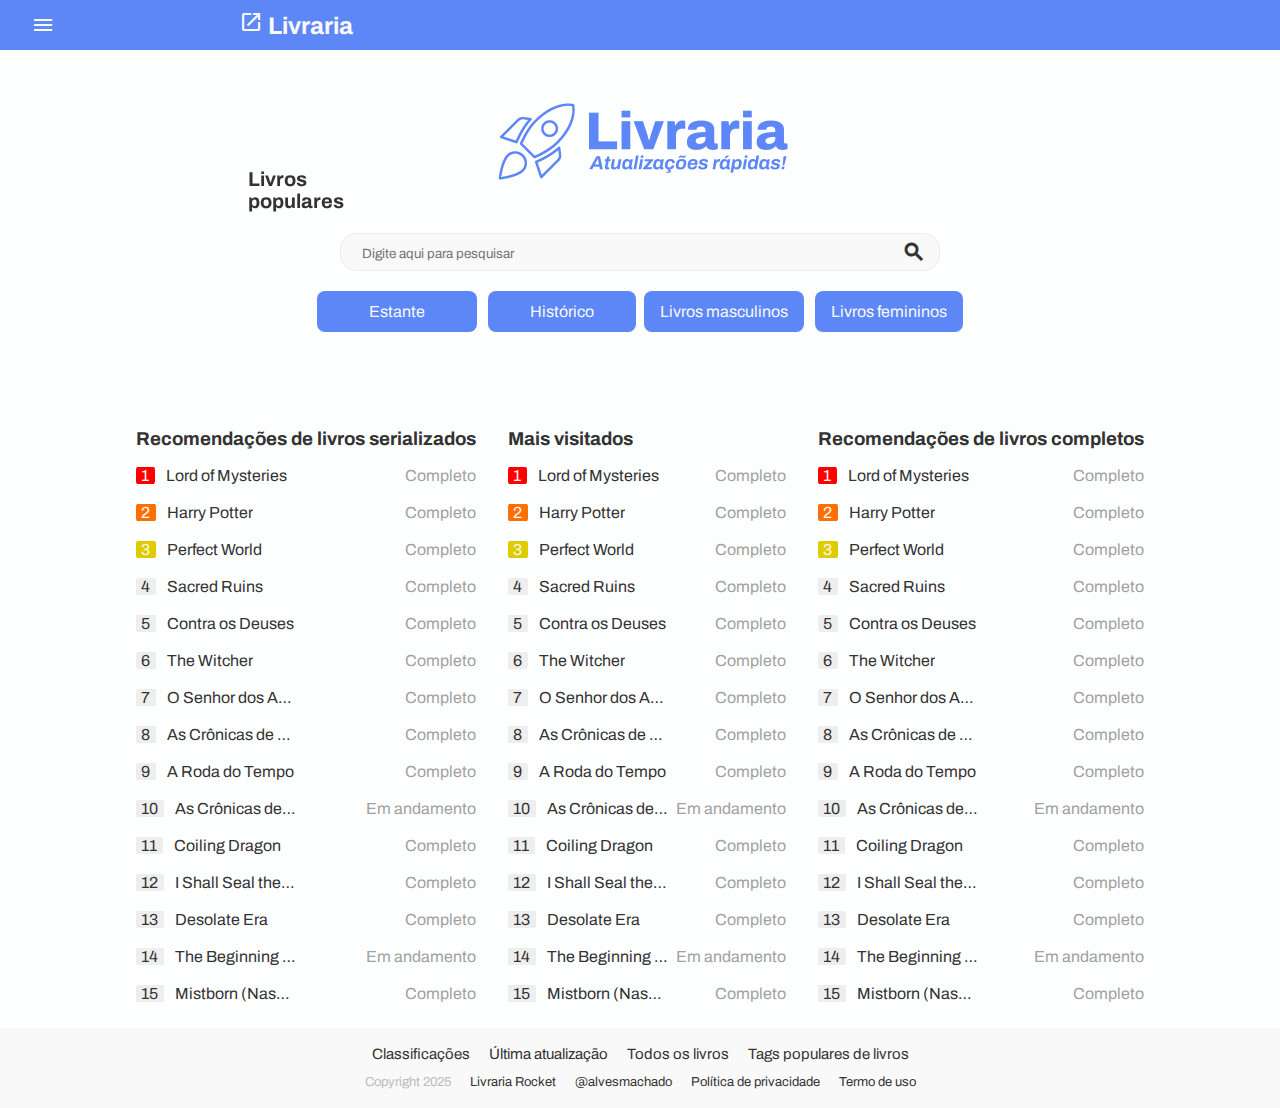
<file: index.html>
<!DOCTYPE html>
<html lang="pt-br">
<head>
    <meta charset="UTF-8">
    <meta name="viewport" content="width=device-width, initial-scale=1.0">
    <title>Livraria Rocket | Atualizações mais rápidas | Site de leitura</title>
    <link rel="shortcut icon" href="imagens/favicon.ico" type="image/x-icon">

    <link rel="stylesheet" href="stylesheets/base/all.css" media="all">
    <link rel="stylesheet" href="stylesheets/componentes/header.css" media="all">
    <link rel="stylesheet" href="stylesheets/componentes/nav.css" media="all">
    <link rel="stylesheet" href="stylesheets/componentes/footer.css" media="all">

    <!-- As CSS exclusivas dessa página ficam abaixo -->

    <link rel="stylesheet" href="stylesheets/paginas/index.css" media="all">
    <link rel="stylesheet" href="stylesheets/componentes/form.css" media="all">
    <link rel="stylesheet" href="stylesheets/componentes/recomendation_list.css" media="all">

    <!-- As CSS exclusivas dessa página ficam acima -->

    <link rel="stylesheet" href="stylesheets/base/mediaq.css">
    <link href="https://fonts.googleapis.com/icon?family=Material+Icons" rel="stylesheet">
</head>
<body>
    <header id="iheader">
        <div id="header-content">
            <div class="cmenu-btn">
                <i class="material-icons md-24 icon-menu" onclick="openMenu()">menu</i>
            </div>
            <div class="ilogo float-left">
                <a href="index.html"><i  class="material-icons md-24">rocket_launch</i><span> Livraria</span></a>
            </div>
        </div>
    </header>
    <nav id="inav">
        <div id="nav_dark" onclick="openMenu()"></div>
        <div id="nav_content">
            <div id="header-content">
                <div class="cmenu-btn">
                    <i class="material-icons md-24 icon-menu" onclick="openMenu()">menu</i>
                </div>
                <div class="ilogo float-left">
                    <a href="index.html"><i  class="material-icons md-24">rocket_launch</i><span> Livraria</span></a>
                </div>
            </div>
            <hr>
            <ul id="nav-options">
                <li class="menu-op"><a href="index.html"><i class="material-icons">home</i>Primeira página</a></li>
                <li class="menu-op"><a href="pages/serial_book.html"><i class="material-icons">book</i>Livros serializados</a></li>
                <li class="menu-op"><a href="pages/popular_book.html"><i class="material-icons">local_fire_department</i>Livros populares</a></li>
                <li class="menu-op"><a href="pages/complete_book.html"><i class="material-icons">bookmark</i>Livros completos</a></li>
                <li class="menu-op"><a href="pages/male_book.html"><i class="material-icons">male</i>Livros masculinos</a></li>
                <li class="menu-op"><a href="pages/female_book.html"><i class="material-icons">female</i>Livros femininos</a></li>
                <li class="menu-op"><a href="pages/login.html"><i class="material-icons">shelves</i>Minha estante</a></li>
                <li class="menu-op"><a href="pages/login.html"><i class="material-icons">history</i>Meu histórico</a></li>
                <hr>
                <li id="login-info">
                    <img src="imagens/user_img.png" alt="user-login-image" id="user_photo">
                    <a id="user_nickname">user_nickname</a>
                </li>
                <li class="login-option">
                    <a href="pages/register.html">Registrar</a>
                    <a href="pages/login.html">Conectar</a>
                    <a href="pages/lost_password.html">Esqueci minha senha</a>
                </li>
            </ul>
        </div>
    </nav>
    <main id="imain">
        <section id="section_main_1" class="center">
            <div id="logo_img">
                <a href="index.html"><img src="imagens/logo_1200w.png" alt="Rocket Livraria"></a>
            </div>
            <form action="pesquisar.php" class="search-form">
                <input type="text" placeholder="Digite aqui para pesquisar" required>
                <button type="submit" value="search" class="search-button">
                    <i class="material-icons">search</i>
                </button>
            </form>
            <div id="section_main_1_btn">
                <div class="section_main_1_row">
                    <a href="pages/login.html" class="btn" id="iestante">Estante</a>
                    <a href="pages/login.html" class="btn" id="ihistorico">Histórico</a>
                </div>
                <div class="section_main_1_row">
                    <a href="pages/male_book.html" class="btn"  id="iliv_masc">Livros masculinos</a>
                    <a href="pages/female_book.html" class="btn"  id="iliv_femi">Livros femininos</a>
                </div>
            </div>
        </section>
        <!-- Só visual agora -->
        <section id="section_main_2">
            <div class="section-main-2-col">
                <div class="list-title border-bottom">
                    <h3>Recomendações de livros serializados</h3>
                </div>
                <ul class="list-content">
                    <li class="border-bottom">
                        <a href="#">
                            <div class="list-content-left">
                                <span class="list-class">1</span>
                                <span class="list-book">Lord of Mysteries</span>
                            </div>
                            <div class="list-content-right">
                                <span class="list-status">Completo</span>
                            </div>
                        </a>
                    </li class="border-bottom">
                
                    <li class="border-bottom">
                        <a href="#">
                            <div class="list-content-left">
                                <span class="list-class">2</span>
                                <span class="list-book">Harry Potter</span>
                            </div>
                            <div class="list-content-right">
                                <span class="list-status">Completo</span>
                            </div>
                        </a>
                    </li>
                    <li class="border-bottom">
                        <a href="#">
                            <div class="list-content-left">
                                <span class="list-class">3</span>
                                <span class="list-book">Perfect World</span>
                            </div>
                            <div class="list-content-right">
                                <span class="list-status">Completo</span>
                            </div>
                        </a>
                    </li>
                    <li class="border-bottom">
                        <a href="#">
                            <div class="list-content-left">
                                <span class="list-class">4</span>
                                <span class="list-book">Sacred Ruins</span>
                            </div>
                            <div class="list-content-right">
                                <span class="list-status">Completo</span>
                            </div>
                        </a>
                    </li>
                    <li class="border-bottom">
                        <a href="#">
                            <div class="list-content-left">
                                <span class="list-class">5</span>
                                <span class="list-book">Contra os Deuses</span>
                            </div>
                            <div class="list-content-right">
                                <span class="list-status">Completo</span>
                            </div>
                        </a>
                    </li>
                    <li class="border-bottom">
                        <a href="#">
                            <div class="list-content-left">
                                <span class="list-class">6</span>
                                <span class="list-book">The Witcher</span>
                            </div>
                            <div class="list-content-right">
                                <span class="list-status">Completo</span>
                            </div>
                        </a>
                    </li>

                    <li class="border-bottom">
                        <a href="#">
                            <div class="list-content-left">
                                <span class="list-class">7</span>
                                <span class="list-book">O Senhor dos Anéis</span>
                            </div>
                            <div class="list-content-right">
                                <span class="list-status">Completo</span>
                            </div>
                        </a>
                    </li>

                    <li class="border-bottom">
                        <a href="#">
                            <div class="list-content-left">
                                <span class="list-class">8</span>
                                <span class="list-book">As Crônicas de Nárnia</span>
                            </div>
                            <div class="list-content-right">
                                <span class="list-status">Completo</span>
                            </div>
                        </a>
                    </li>

                    <li class="border-bottom">
                        <a href="#">
                            <div class="list-content-left">
                                <span class="list-class">9</span>
                                <span class="list-book">A Roda do Tempo</span>
                            </div>
                            <div class="list-content-right">
                                <span class="list-status">Completo</span>
                            </div>
                        </a>
                    </li>

                    <li class="border-bottom">
                        <a href="#">
                            <div class="list-content-left">
                                <span class="list-class">10</span>
                                <span class="list-book">As Crônicas de Gelo e Fogo</span>
                            </div>
                            <div class="list-content-right">
                                <span class="list-status">Em andamento</span>
                            </div>
                        </a>
                    </li>

                    <li class="border-bottom">
                        <a href="#">
                            <div class="list-content-left">
                                <span class="list-class">11</span>
                                <span class="list-book">Coiling Dragon</span>
                            </div>
                            <div class="list-content-right">
                                <span class="list-status">Completo</span>
                            </div>
                        </a>
                    </li>

                    <li class="border-bottom">
                        <a href="#">
                            <div class="list-content-left">
                                <span class="list-class">12</span>
                                <span class="list-book">I Shall Seal the Heavens</span>
                            </div>
                            <div class="list-content-right">
                                <span class="list-status">Completo</span>
                            </div>
                        </a>
                    </li>

                    <li class="border-bottom">
                        <a href="#">
                            <div class="list-content-left">
                                <span class="list-class">13</span>
                                <span class="list-book">Desolate Era</span>
                            </div>
                            <div class="list-content-right">
                                <span class="list-status">Completo</span>
                            </div>
                        </a>
                    </li>

                    <li class="border-bottom">
                        <a href="#">
                            <div class="list-content-left">
                                <span class="list-class">14</span>
                                <span class="list-book">The Beginning After the End</span>
                            </div>
                            <div class="list-content-right">
                                <span class="list-status">Em andamento</span>
                            </div>
                        </a>
                    </li>

                    <li class="border-bottom">
                        <a href="#">
                            <div class="list-content-left">
                                <span class="list-class">15</span>
                                <span class="list-book">Mistborn (Nascidos da Bruma)</span>
                            </div>
                            <div class="list-content-right">
                                <span class="list-status">Completo</span>
                            </div>
                        </a>
                    </li>
                </ul>
            </div>
            <div class="section-main-2-col">
                <div class="list-title border-bottom">
                    <h3>Mais visitados</h3>
                </div>
                <ul class="list-content">
                    <li class="border-bottom">
                        <a href="#">
                            <div class="list-content-left">
                                <span class="list-class">1</span>
                                <span class="list-book">Lord of Mysteries</span>
                            </div>
                            <div class="list-content-right">
                                <span class="list-status">Completo</span>
                            </div>
                        </a>
                    </li class="border-bottom">
                
                    <li class="border-bottom">
                        <a href="#">
                            <div class="list-content-left">
                                <span class="list-class">2</span>
                                <span class="list-book">Harry Potter</span>
                            </div>
                            <div class="list-content-right">
                                <span class="list-status">Completo</span>
                            </div>
                        </a>
                    </li>
                    <li class="border-bottom">
                        <a href="#">
                            <div class="list-content-left">
                                <span class="list-class">3</span>
                                <span class="list-book">Perfect World</span>
                            </div>
                            <div class="list-content-right">
                                <span class="list-status">Completo</span>
                            </div>
                        </a>
                    </li>
                    <li class="border-bottom">
                        <a href="#">
                            <div class="list-content-left">
                                <span class="list-class">4</span>
                                <span class="list-book">Sacred Ruins</span>
                            </div>
                            <div class="list-content-right">
                                <span class="list-status">Completo</span>
                            </div>
                        </a>
                    </li>
                    <li class="border-bottom">
                        <a href="#">
                            <div class="list-content-left">
                                <span class="list-class">5</span>
                                <span class="list-book">Contra os Deuses</span>
                            </div>
                            <div class="list-content-right">
                                <span class="list-status">Completo</span>
                            </div>
                        </a>
                    </li>
                    <li class="border-bottom">
                        <a href="#">
                            <div class="list-content-left">
                                <span class="list-class">6</span>
                                <span class="list-book">The Witcher</span>
                            </div>
                            <div class="list-content-right">
                                <span class="list-status">Completo</span>
                            </div>
                        </a>
                    </li>

                    <li class="border-bottom">
                        <a href="#">
                            <div class="list-content-left">
                                <span class="list-class">7</span>
                                <span class="list-book">O Senhor dos Anéis</span>
                            </div>
                            <div class="list-content-right">
                                <span class="list-status">Completo</span>
                            </div>
                        </a>
                    </li>

                    <li class="border-bottom">
                        <a href="#">
                            <div class="list-content-left">
                                <span class="list-class">8</span>
                                <span class="list-book">As Crônicas de Nárnia</span>
                            </div>
                            <div class="list-content-right">
                                <span class="list-status">Completo</span>
                            </div>
                        </a>
                    </li>

                    <li class="border-bottom">
                        <a href="#">
                            <div class="list-content-left">
                                <span class="list-class">9</span>
                                <span class="list-book">A Roda do Tempo</span>
                            </div>
                            <div class="list-content-right">
                                <span class="list-status">Completo</span>
                            </div>
                        </a>
                    </li>

                    <li class="border-bottom">
                        <a href="#">
                            <div class="list-content-left">
                                <span class="list-class">10</span>
                                <span class="list-book">As Crônicas de Gelo e Fogo</span>
                            </div>
                            <div class="list-content-right">
                                <span class="list-status">Em andamento</span>
                            </div>
                        </a>
                    </li>

                    <li class="border-bottom">
                        <a href="#">
                            <div class="list-content-left">
                                <span class="list-class">11</span>
                                <span class="list-book">Coiling Dragon</span>
                            </div>
                            <div class="list-content-right">
                                <span class="list-status">Completo</span>
                            </div>
                        </a>
                    </li>

                    <li class="border-bottom">
                        <a href="#">
                            <div class="list-content-left">
                                <span class="list-class">12</span>
                                <span class="list-book">I Shall Seal the Heavens</span>
                            </div>
                            <div class="list-content-right">
                                <span class="list-status">Completo</span>
                            </div>
                        </a>
                    </li>

                    <li class="border-bottom">
                        <a href="#">
                            <div class="list-content-left">
                                <span class="list-class">13</span>
                                <span class="list-book">Desolate Era</span>
                            </div>
                            <div class="list-content-right">
                                <span class="list-status">Completo</span>
                            </div>
                        </a>
                    </li>

                    <li class="border-bottom">
                        <a href="#">
                            <div class="list-content-left">
                                <span class="list-class">14</span>
                                <span class="list-book">The Beginning After the End</span>
                            </div>
                            <div class="list-content-right">
                                <span class="list-status">Em andamento</span>
                            </div>
                        </a>
                    </li>

                    <li class="border-bottom">
                        <a href="#">
                            <div class="list-content-left">
                                <span class="list-class">15</span>
                                <span class="list-book">Mistborn (Nascidos da Bruma)</span>
                            </div>
                            <div class="list-content-right">
                                <span class="list-status">Completo</span>
                            </div>
                        </a>
                    </li>
                </ul>
            </div>
            <div class="section-main-2-col">
                <div class="list-title border-bottom">
                    <h3>Recomendações de livros completos</h3>
                </div>
                <ul class="list-content">
                    <li class="border-bottom">
                        <a href="#">
                            <div class="list-content-left">
                                <span class="list-class">1</span>
                                <span class="list-book">Lord of Mysteries</span>
                            </div>
                            <div class="list-content-right">
                                <span class="list-status">Completo</span>
                            </div>
                        </a>
                    </li class="border-bottom">
                
                    <li class="border-bottom">
                        <a href="#">
                            <div class="list-content-left">
                                <span class="list-class">2</span>
                                <span class="list-book">Harry Potter</span>
                            </div>
                            <div class="list-content-right">
                                <span class="list-status">Completo</span>
                            </div>
                        </a>
                    </li>
                    <li class="border-bottom">
                        <a href="#">
                            <div class="list-content-left">
                                <span class="list-class">3</span>
                                <span class="list-book">Perfect World</span>
                            </div>
                            <div class="list-content-right">
                                <span class="list-status">Completo</span>
                            </div>
                        </a>
                    </li>
                    <li class="border-bottom">
                        <a href="#">
                            <div class="list-content-left">
                                <span class="list-class">4</span>
                                <span class="list-book">Sacred Ruins</span>
                            </div>
                            <div class="list-content-right">
                                <span class="list-status">Completo</span>
                            </div>
                        </a>
                    </li>
                    <li class="border-bottom">
                        <a href="#">
                            <div class="list-content-left">
                                <span class="list-class">5</span>
                                <span class="list-book">Contra os Deuses</span>
                            </div>
                            <div class="list-content-right">
                                <span class="list-status">Completo</span>
                            </div>
                        </a>
                    </li>
                    <li class="border-bottom">
                        <a href="#">
                            <div class="list-content-left">
                                <span class="list-class">6</span>
                                <span class="list-book">The Witcher</span>
                            </div>
                            <div class="list-content-right">
                                <span class="list-status">Completo</span>
                            </div>
                        </a>
                    </li>

                    <li class="border-bottom">
                        <a href="#">
                            <div class="list-content-left">
                                <span class="list-class">7</span>
                                <span class="list-book">O Senhor dos Anéis</span>
                            </div>
                            <div class="list-content-right">
                                <span class="list-status">Completo</span>
                            </div>
                        </a>
                    </li>

                    <li class="border-bottom">
                        <a href="#">
                            <div class="list-content-left">
                                <span class="list-class">8</span>
                                <span class="list-book">As Crônicas de Nárnia</span>
                            </div>
                            <div class="list-content-right">
                                <span class="list-status">Completo</span>
                            </div>
                        </a>
                    </li>

                    <li class="border-bottom">
                        <a href="#">
                            <div class="list-content-left">
                                <span class="list-class">9</span>
                                <span class="list-book">A Roda do Tempo</span>
                            </div>
                            <div class="list-content-right">
                                <span class="list-status">Completo</span>
                            </div>
                        </a>
                    </li>

                    <li class="border-bottom">
                        <a href="#">
                            <div class="list-content-left">
                                <span class="list-class">10</span>
                                <span class="list-book">As Crônicas de Gelo e Fogo</span>
                            </div>
                            <div class="list-content-right">
                                <span class="list-status">Em andamento</span>
                            </div>
                        </a>
                    </li>

                    <li class="border-bottom">
                        <a href="#">
                            <div class="list-content-left">
                                <span class="list-class">11</span>
                                <span class="list-book">Coiling Dragon</span>
                            </div>
                            <div class="list-content-right">
                                <span class="list-status">Completo</span>
                            </div>
                        </a>
                    </li>

                    <li class="border-bottom">
                        <a href="#">
                            <div class="list-content-left">
                                <span class="list-class">12</span>
                                <span class="list-book">I Shall Seal the Heavens</span>
                            </div>
                            <div class="list-content-right">
                                <span class="list-status">Completo</span>
                            </div>
                        </a>
                    </li>

                    <li class="border-bottom">
                        <a href="#">
                            <div class="list-content-left">
                                <span class="list-class">13</span>
                                <span class="list-book">Desolate Era</span>
                            </div>
                            <div class="list-content-right">
                                <span class="list-status">Completo</span>
                            </div>
                        </a>
                    </li>

                    <li class="border-bottom">
                        <a href="#">
                            <div class="list-content-left">
                                <span class="list-class">14</span>
                                <span class="list-book">The Beginning After the End</span>
                            </div>
                            <div class="list-content-right">
                                <span class="list-status">Em andamento</span>
                            </div>
                        </a>
                    </li>

                    <li class="border-bottom">
                        <a href="#">
                            <div class="list-content-left">
                                <span class="list-class">15</span>
                                <span class="list-book">Mistborn (Nascidos da Bruma)</span>
                            </div>
                            <div class="list-content-right">
                                <span class="list-status">Completo</span>
                            </div>
                        </a>
                    </li>
                </ul>
            </div>
        </section>
    </main>
    <footer id="ifooter">
        <div id="footer_content">
            <div id="ifooter_row_1">
                <a href="#">Classificações</a>
                <a href="#">Última atualização</a>
                <a href="pages/popular_book.html">Todos os livros</a>
                <a href="#">Tags populares de livros</a>
            </div>
            <div id="ifooter_row_2">
                <span>Copyright 2025</span>
                <a href="index.html">Livraria Rocket</a>
                <a href="https://github.com/alvesmachado" target="_blank">@alvesmachado</a>
                <a href="pages/politic_pol.html">Política de privacidade</a>
                <a href="pages/term_use.html">Termo de uso</a>
            </div>
        </div>
    </footer>
    <script>
        function openMenu() {
            if (nav_dark.style.display == 'block') {
                nav_dark.style.display = 'none'
                nav_content.style.left = '-280px'

            } else {
                nav_dark.style.display = 'block'
                nav_content.style.left = '0px'
            }
        }
    </script> 
</body>
</html>
</file>
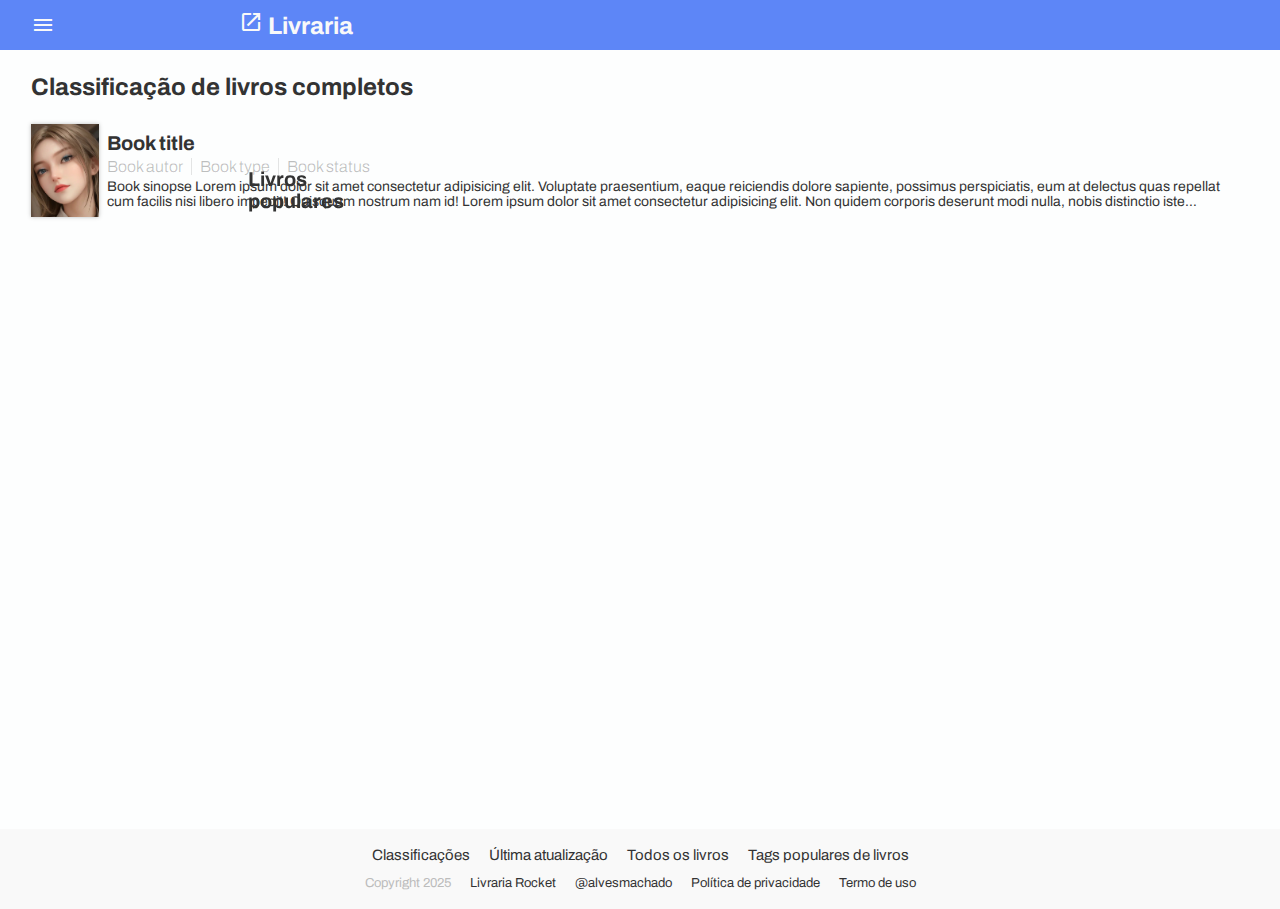
<file: pages/complete_book.html>
<!DOCTYPE html>
<html lang="pt-br">
<head>
    <meta charset="UTF-8">
    <meta name="viewport" content="width=device-width, initial-scale=1.0">
    <title>Recomendações de livros completos</title>
    <link rel="shortcut icon" href="../imagens/favicon.ico" type="image/x-icon">

    <link rel="stylesheet" href="../stylesheets/base/all.css">
    <link rel="stylesheet" href="../stylesheets/componentes/header.css" media="all">
    <link rel="stylesheet" href="../stylesheets/componentes/nav.css" media="all">
    <link rel="stylesheet" href="../stylesheets/componentes/footer.css" media="all">

    <!-- As CSS exclusivas dessa página ficam abaixo -->

    <link rel="stylesheet" href="../stylesheets/paginas/recomendations.css" media="all">

    <!-- As CSS exclusivas dessa página ficam acima -->

    <link rel="stylesheet" href="../stylesheets/base/mediaq.css">
    <link href="https://fonts.googleapis.com/icon?family=Material+Icons" rel="stylesheet">
</head>
<body>
    <header id="iheader">
        <div id="header-content">
            <div class="cmenu-btn">
                <i class="material-icons md-24 icon-menu" onclick="openMenu()">menu</i>
            </div>
            <div class="ilogo float-left">
                <a href="../index.html"><i  class="material-icons md-24">rocket_launch</i><span> Livraria</span></a>
            </div>
        </div>
    </header>
    <nav id="inav">
        <div id="nav_dark" onclick="openMenu()"></div>
        <div id="nav_content">
            <div id="header-content">
                <div class="cmenu-btn">
                    <i class="material-icons md-24 icon-menu" onclick="openMenu()">menu</i>
                </div>
                <div class="ilogo float-left">
                    <a href="../index.html"><i  class="material-icons md-24">rocket_launch</i><span> Livraria</span></a>
                </div>
            </div>
            <hr>
            <ul id="nav-options">
                <li class="menu-op"><a href="../index.html"><i class="material-icons">home</i>Primeira página</a></li>
                <li class="menu-op"><a href="serial_book.html"><i class="material-icons">book</i>Livros serializados</a></li>
                <li class="menu-op"><a href="popular_book.html"><i class="material-icons">local_fire_department</i>Livros populares</a></li>
                <li class="menu-op"><a href="complete_book.html"><i class="material-icons">bookmark</i>Livros completos</a></li>
                <li class="menu-op"><a href="male_book.html"><i class="material-icons">male</i>Livros masculinos</a></li>
                <li class="menu-op"><a href="female_book.html"><i class="material-icons">female</i>Livros femininos</a></li>
                <li class="menu-op"><a href="login.html"><i class="material-icons">shelves</i>Minha estante</a></li>
                <li class="menu-op"><a href="login.html"><i class="material-icons">history</i>Meu histórico</a></li>
                <hr>
                <li id="login-info">
                    <img src="../imagens/user_img.png" alt="user-login-image" id="user_photo">
                    <a id="user_nickname">user_nickname</a>
                </li>
                <li class="login-option">
                    <a href="register.html">Registrar</a>
                    <a href="login.html">Conectar</a>
                    <a href="lost_password.html">Esqueci minha senha</a>
                </li>
            </ul>
        </div>
    </nav>
    <main id="imain">
       <section id="section_recomendation">
            <h1 class="border-bottom">Classificação de livros completos</h1>
            <ul>
                <li class="border-bottom">
                    <a href="">
                        <div class="book-img-container">
                            <img src="../imagens/book_img.png" alt="">
                        </div>
                        <div class="book-info-container">
                            <h2 class="book-title-container">Book title</h2>
                            <h3>
                                <div class="book-autor-container book-h3-div-container">
                                    Book autor
                                </div>
                                <div class="book-type-container book-h3-div-container">
                                    Book type
                                </div>
                                <div class="book-status-container book-h3-div-container">
                                    Book status
                                </div>
                            </h3>
                            <p class="book-sinopse-container">
                                Book sinopse Lorem ipsum dolor sit amet consectetur adipisicing elit. Voluptate praesentium, eaque reiciendis dolore sapiente, possimus perspiciatis, eum at delectus quas repellat cum facilis nisi libero impedit! Quisquam nostrum nam id! Lorem ipsum dolor sit amet consectetur adipisicing elit. Non quidem corporis deserunt modi nulla, nobis distinctio iste numquam, totam ut reiciendis libero praesentium voluptas excepturi in? Quae non error exercitationem. Lorem ipsum dolor, sit amet consectetur adipisicing elit. Repellendus perspiciatis enim unde eligendi, corporis alias incidunt, reprehenderit nostrum, ut similique totam culpa distinctio deleniti quo quam aspernatur tempore eos vel.
                            </p>
                        </div>
                    </a>
                </li>
            </ul>
       </section>
    </main>
    <footer id="ifooter">
        <div id="footer_content">
            <div id="ifooter_row_1">
                <a href="#">Classificações</a>
                <a href="#">Última atualização</a>
                <a href="popular_book.html">Todos os livros</a>
                <a href="#">Tags populares de livros</a>
            </div>
            <div id="ifooter_row_2">
                <span>Copyright 2025</span>
                <a href="../index.html">Livraria Rocket</a>
                <a href="https://github.com/alvesmachado" target="_blank">@alvesmachado</a>
                <a href="politic_pol.html">Política de privacidade</a>
                <a href="term_use.html">Termo de uso</a>
            </div>
        </div>
    </footer>
    <script>
        function openMenu() {
            if (nav_dark.style.display == 'block') {
                nav_dark.style.display = 'none'
                nav_content.style.left = '-280px'

            } else {
                nav_dark.style.display = 'block'
                nav_content.style.left = '0px'
            }
        }
    </script> 
</body>
</html>
</file>
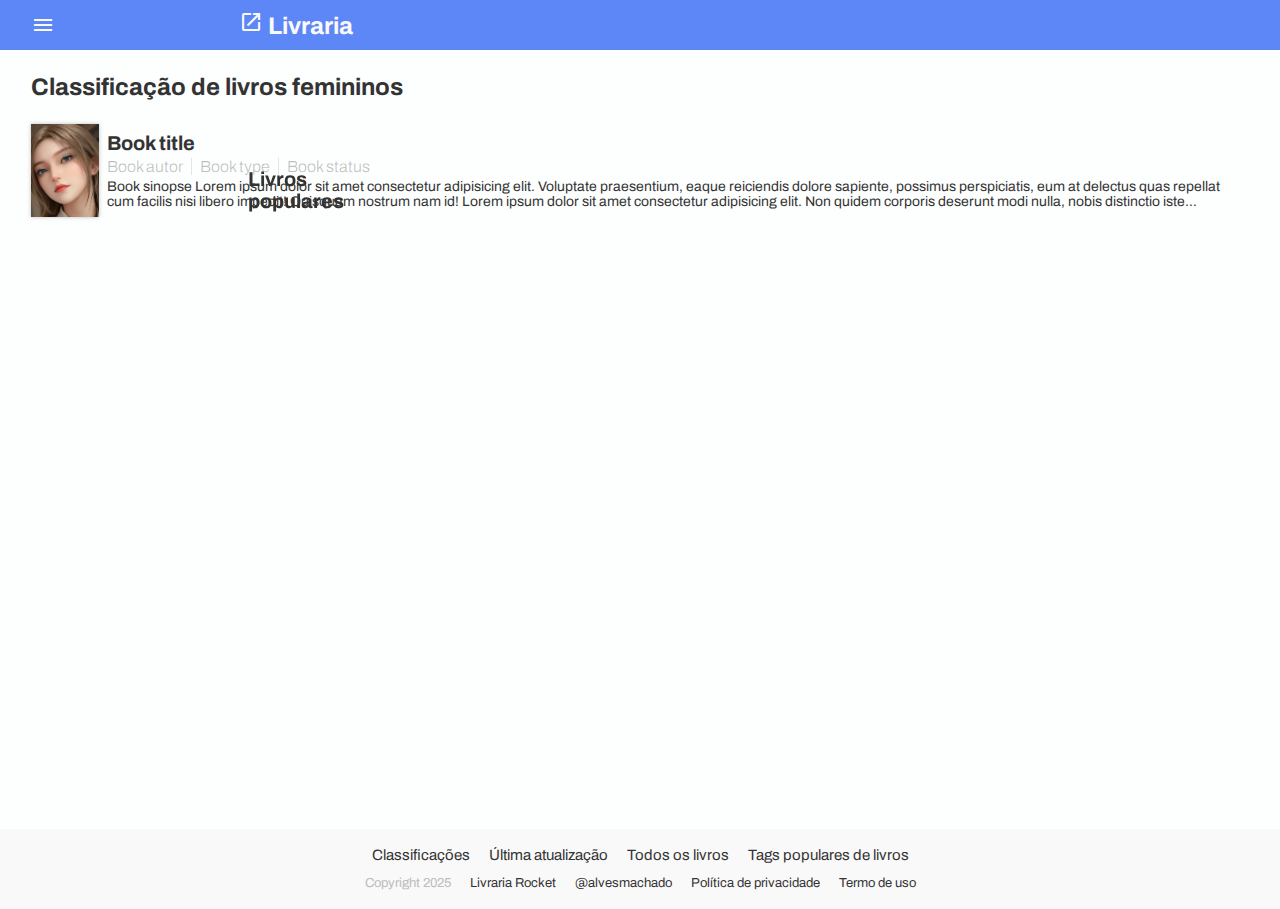
<file: pages/female_book.html>
<!DOCTYPE html>
<html lang="pt-br">
<head>
    <meta charset="UTF-8">
    <meta name="viewport" content="width=device-width, initial-scale=1.0">
    <title>Recomendações de livros femininos</title>
    <link rel="shortcut icon" href="../imagens/favicon.ico" type="image/x-icon">

    <link rel="stylesheet" href="../stylesheets/base/all.css">
    <link rel="stylesheet" href="../stylesheets/componentes/header.css" media="all">
    <link rel="stylesheet" href="../stylesheets/componentes/nav.css" media="all">
    <link rel="stylesheet" href="../stylesheets/componentes/footer.css" media="all">

    <!-- As CSS exclusivas dessa página ficam abaixo -->

    <link rel="stylesheet" href="../stylesheets/paginas/recomendations.css" media="all">

    <!-- As CSS exclusivas dessa página ficam acima -->

    <link rel="stylesheet" href="../stylesheets/base/mediaq.css">
    <link href="https://fonts.googleapis.com/icon?family=Material+Icons" rel="stylesheet">
</head>
<body>
    <header id="iheader">
        <div id="header-content">
            <div class="cmenu-btn">
                <i class="material-icons md-24 icon-menu" onclick="openMenu()">menu</i>
            </div>
            <div class="ilogo float-left">
                <a href="../index.html"><i  class="material-icons md-24">rocket_launch</i><span> Livraria</span></a>
            </div>
        </div>
    </header>
    <nav id="inav">
        <div id="nav_dark" onclick="openMenu()"></div>
        <div id="nav_content">
            <div id="header-content">
                <div class="cmenu-btn">
                    <i class="material-icons md-24 icon-menu" onclick="openMenu()">menu</i>
                </div>
                <div class="ilogo float-left">
                    <a href="../index.html"><i  class="material-icons md-24">rocket_launch</i><span> Livraria</span></a>
                </div>
            </div>
            <hr>
            <ul id="nav-options">
                <li class="menu-op"><a href="../index.html"><i class="material-icons">home</i>Primeira página</a></li>
                <li class="menu-op"><a href="serial_book.html"><i class="material-icons">book</i>Livros serializados</a></li>
                <li class="menu-op"><a href="popular_book.html"><i class="material-icons">local_fire_department</i>Livros populares</a></li>
                <li class="menu-op"><a href="complete_book.html"><i class="material-icons">bookmark</i>Livros completos</a></li>
                <li class="menu-op"><a href="male_book.html"><i class="material-icons">male</i>Livros masculinos</a></li>
                <li class="menu-op"><a href="female_book.html"><i class="material-icons">female</i>Livros femininos</a></li>
                <li class="menu-op"><a href="login.html"><i class="material-icons">shelves</i>Minha estante</a></li>
                <li class="menu-op"><a href="login.html"><i class="material-icons">history</i>Meu histórico</a></li>
                <hr>
                <li id="login-info">
                    <img src="../imagens/user_img.png" alt="user-login-image" id="user_photo">
                    <a id="user_nickname">user_nickname</a>
                </li>
                <li class="login-option">
                    <a href="register.html">Registrar</a>
                    <a href="login.html">Conectar</a>
                    <a href="lost_password.html">Esqueci minha senha</a>
                </li>
            </ul>
        </div>
    </nav>
    <main id="imain">
       <section id="section_recomendation">
            <h1 class="border-bottom">Classificação de livros femininos</h1>
            <ul>
                <li class="border-bottom">
                    <a href="">
                        <div class="book-img-container">
                            <img src="../imagens/book_img.png" alt="">
                        </div>
                        <div class="book-info-container">
                            <h2 class="book-title-container">Book title</h2>
                            <h3>
                                <div class="book-autor-container book-h3-div-container">
                                    Book autor
                                </div>
                                <div class="book-type-container book-h3-div-container">
                                    Book type
                                </div>
                                <div class="book-status-container book-h3-div-container">
                                    Book status
                                </div>
                            </h3>
                            <p class="book-sinopse-container">
                                Book sinopse Lorem ipsum dolor sit amet consectetur adipisicing elit. Voluptate praesentium, eaque reiciendis dolore sapiente, possimus perspiciatis, eum at delectus quas repellat cum facilis nisi libero impedit! Quisquam nostrum nam id! Lorem ipsum dolor sit amet consectetur adipisicing elit. Non quidem corporis deserunt modi nulla, nobis distinctio iste numquam, totam ut reiciendis libero praesentium voluptas excepturi in? Quae non error exercitationem. Lorem ipsum dolor, sit amet consectetur adipisicing elit. Repellendus perspiciatis enim unde eligendi, corporis alias incidunt, reprehenderit nostrum, ut similique totam culpa distinctio deleniti quo quam aspernatur tempore eos vel.
                            </p>
                        </div>
                    </a>
                </li>
            </ul>
       </section>
    </main>
    <footer id="ifooter">
        <div id="footer_content">
            <div id="ifooter_row_1">
                <a href="#">Classificações</a>
                <a href="#">Última atualização</a>
                <a href="popular_book.html">Todos os livros</a>
                <a href="#">Tags populares de livros</a>
            </div>
            <div id="ifooter_row_2">
                <span>Copyright 2025</span>
                <a href="../index.html">Livraria Rocket</a>
                <a href="https://github.com/alvesmachado" target="_blank">@alvesmachado</a>
                <a href="politic_pol.html">Política de privacidade</a>
                <a href="term_use.html">Termo de uso</a>
            </div>
        </div>
    </footer>
    <script>
        function openMenu() {
            if (nav_dark.style.display == 'block') {
                nav_dark.style.display = 'none'
                nav_content.style.left = '-280px'

            } else {
                nav_dark.style.display = 'block'
                nav_content.style.left = '0px'
            }
        }
    </script> 
</body>
</html>
</file>
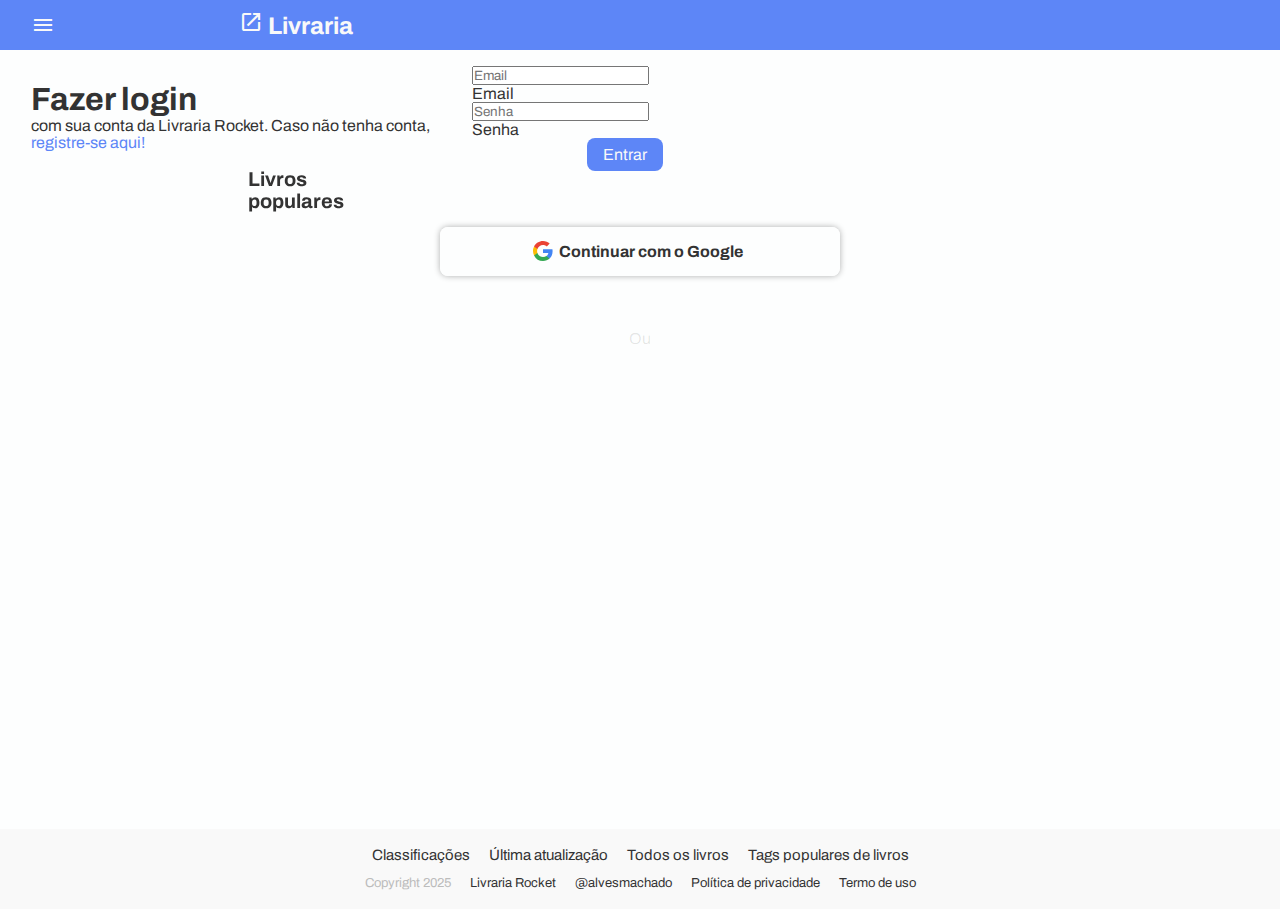
<file: pages/login.html>
<!DOCTYPE html>
<html lang="pt-br">
<head>
    <meta charset="UTF-8">
    <meta name="viewport" content="width=device-width, initial-scale=1.0">
    <title>Login do usuário</title>
    <link rel="shortcut icon" href="../imagens/favicon.ico" type="image/x-icon">

    <link rel="stylesheet" href="../stylesheets/base/all.css">
    <link rel="stylesheet" href="../stylesheets/componentes/header.css" media="all">
    <link rel="stylesheet" href="../stylesheets/componentes/nav.css" media="all">
    <link rel="stylesheet" href="../stylesheets/componentes/footer.css" media="all">

    <!-- As CSS exclusivas dessa página ficam abaixo -->
    <link rel="stylesheet" href="../stylesheets/paginas/login_and_register.css">
    <link rel="stylesheet" href="../stylesheets/componentes/form.css">

    <!-- As CSS exclusivas dessa página ficam acima -->

    <link rel="stylesheet" href="../stylesheets/base/mediaq.css">
    <link href="https://fonts.googleapis.com/icon?family=Material+Icons" rel="stylesheet">
</head>
<body>
    <header id="iheader">
        <div id="header-content">
            <div class="cmenu-btn">
                <i class="material-icons md-24 icon-menu" onclick="openMenu()">menu</i>
            </div>
            <div class="ilogo float-left">
                <a href="../index.html"><i  class="material-icons md-24">rocket_launch</i><span> Livraria</span></a>
            </div>
        </div>
    </header>
    <nav id="inav">
        <div id="nav_dark" onclick="openMenu()"></div>
        <div id="nav_content">
            <div id="header-content">
                <div class="cmenu-btn">
                    <i class="material-icons md-24 icon-menu" onclick="openMenu()">menu</i>
                </div>
                <div class="ilogo float-left">
                    <a href="../index.html"><i  class="material-icons md-24">rocket_launch</i><span> Livraria</span></a>
                </div>
            </div>
            <hr>
            <ul id="nav-options">
                <li class="menu-op"><a href="../index.html"><i class="material-icons">home</i>Primeira página</a></li>
                <li class="menu-op"><a href="serial_book.html"><i class="material-icons">book</i>Livros serializados</a></li>
                <li class="menu-op"><a href="popular_book.html"><i class="material-icons">local_fire_department</i>Livros populares</a></li>
                <li class="menu-op"><a href="complete_book.html"><i class="material-icons">bookmark</i>Livros completos</a></li>
                <li class="menu-op"><a href="male_book.html"><i class="material-icons">male</i>Livros masculinos</a></li>
                <li class="menu-op"><a href="female_book.html"><i class="material-icons">female</i>Livros femininos</a></li>
                <li class="menu-op"><a href="login.html"><i class="material-icons">shelves</i>Minha estante</a></li>
                <li class="menu-op"><a href="login.html"><i class="material-icons">history</i>Meu histórico</a></li>
                <hr>
                <li id="login-info">
                    <img src="../imagens/user_img.png" alt="user-login-image" id="user_photo">
                    <a id="user_nickname">user_nickname</a>
                </li>
                <li class="login-option">
                    <a href="register.html">Registrar</a>
                    <a href="login.html">Conectar</a>
                    <a href="lost_password.html">Esqueci minha senha</a>
                </li>
            </ul>
        </div>
    </nav>
    <main id="imain">
       <section id="section_lr_1">
            <form action="login.php" id="content_login" class="border-bottom">
                <div class="login-label">
                    <h1>Fazer login</h1>
                    <p>com sua conta da Livraria Rocket. Caso não tenha conta, <a href="register.html">registre-se aqui!</a></p>
                </div>
                <div id="login-form">
                    <div class="input-container">
                        <input type="email" name="email" id="iemail" placeholder="Email" required="">
                        <label for="iemail" class="input-label">Email</label>
                    </div>
                    <div class="input-container">
                        <input type="password" name="password" id="ipassword" placeholder="Senha" required="">
                        <label for="ipassword" class="input-label">Senha</label>
                    </div>
                    <div class="btn-entrar">
                        <input type="submit" value="Entrar" class="btn">
                    </div>
                </div>
            </form>
            <span id="login_span">Ou</span>
            <div id="gmail_login">
                <a class="btn btng" href="">
                    <svg width="22" height="22" xmlns="http://www.w3.org/2000/svg">
                        <g fill="none" fill-rule="evenodd">
                            <path d="M20.6 11.227c0-.709-.064-1.39-.182-2.045H11v3.868h5.382a4.6 4.6 0 0 1-1.996 3.018v2.51h3.232c1.891-1.742 2.982-4.305 2.982-7.35z" fill="#4285F4"></path>
                            <path d="M11 21c2.7 0 4.964-.895 6.618-2.423l-3.232-2.509c-.895.6-2.04.955-3.386.955-2.605 0-4.81-1.76-5.595-4.123H2.064v2.59A9.996 9.996 0 0 0 11 21z" fill="#34A853"></path>
                            <path d="M5.405 12.9c-.2-.6-.314-1.24-.314-1.9 0-.66.114-1.3.314-1.9V6.51H2.064A9.996 9.996 0 0 0 1 11c0 1.614.386 3.14 1.064 4.49l3.34-2.59z" fill="#FBBC05"></path>
                            <path d="M11 4.977c1.468 0 2.786.505 3.823 1.496l2.868-2.868C15.959 1.99 13.695 1 11 1 7.09 1 3.71 3.24 2.064 6.51l3.34 2.59C6.192 6.736 8.396 4.977 11 4.977z" fill="#EA4335"></path>
                        </g>
                    </svg><span>Continuar com o Google</span>
                </a>
            </div>
       </section> 
    </main>
    <footer id="ifooter">
        <div id="footer_content">
            <div id="ifooter_row_1">
                <a href="#">Classificações</a>
                <a href="#">Última atualização</a>
                <a href="popular_book.html">Todos os livros</a>
                <a href="#">Tags populares de livros</a>
            </div>
            <div id="ifooter_row_2">
                <span>Copyright 2025</span>
                <a href="../index.html">Livraria Rocket</a>
                <a href="https://github.com/alvesmachado" target="_blank">@alvesmachado</a>
                <a href="politic_pol.html">Política de privacidade</a>
                <a href="term_use.html">Termo de uso</a>
            </div>
        </div>
    </footer>
    <script>
        function openMenu() {
            if (nav_dark.style.display == 'block') {
                nav_dark.style.display = 'none'
                nav_content.style.left = '-280px'

            } else {
                nav_dark.style.display = 'block'
                nav_content.style.left = '0px'
            }
        }
    </script> 
</body>
</html>
</file>
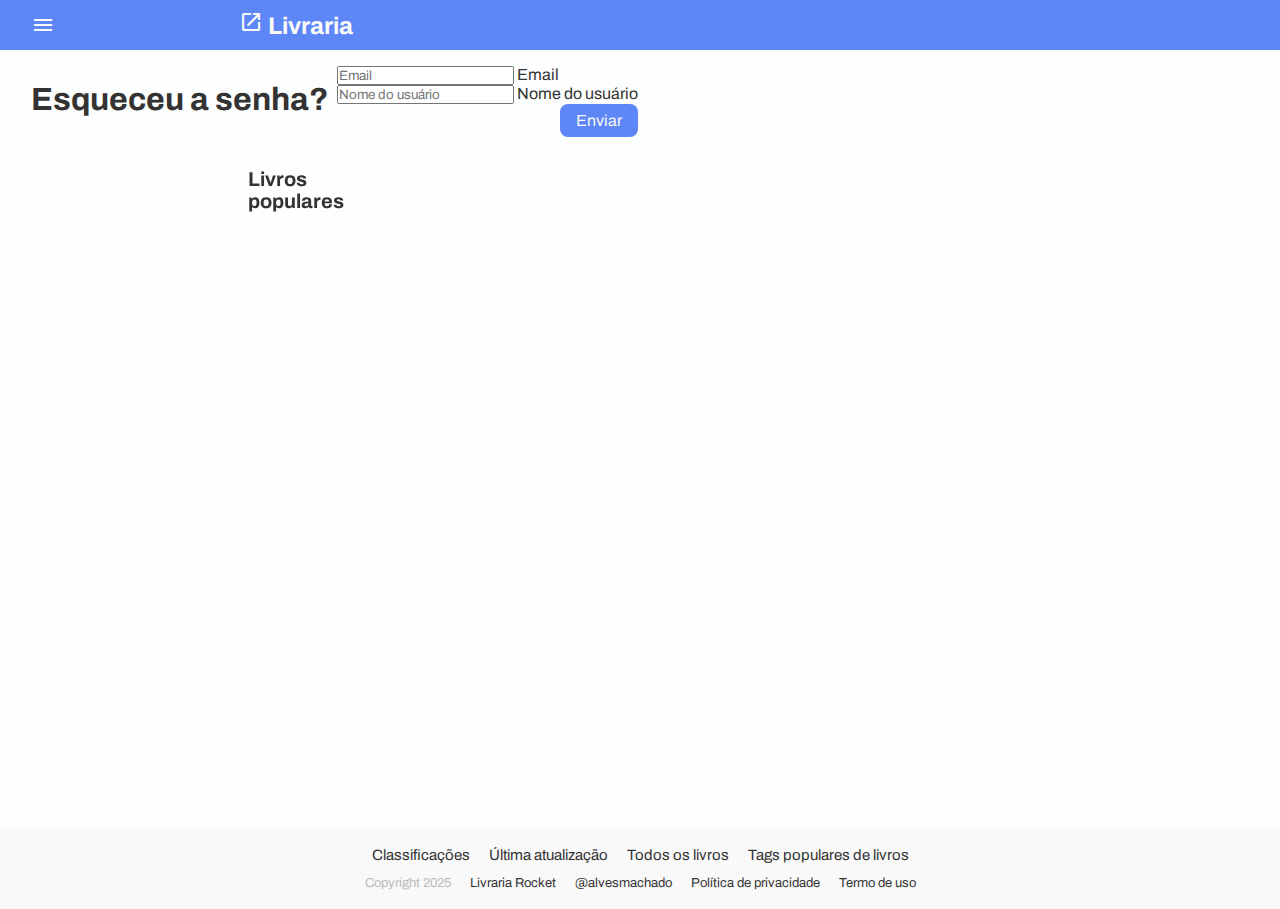
<file: pages/lost_password.html>
<!DOCTYPE html>
<html lang="pt-br">
<head>
    <meta charset="UTF-8">
    <meta name="viewport" content="width=device-width, initial-scale=1.0">
    <title>Esqueci minha senha</title>
    <link rel="shortcut icon" href="../imagens/favicon.ico" type="image/x-icon">

    <link rel="stylesheet" href="../stylesheets/base/all.css">
    <link rel="stylesheet" href="../stylesheets/componentes/header.css" media="all">
    <link rel="stylesheet" href="../stylesheets/componentes/nav.css" media="all">
    <link rel="stylesheet" href="../stylesheets/componentes/footer.css" media="all">

    <!-- As CSS exclusivas dessa página ficam abaixo -->
    <link rel="stylesheet" href="../stylesheets/paginas/login_and_register.css">
    <link rel="stylesheet" href="../stylesheets/componentes/form.css">

    <!-- As CSS exclusivas dessa página ficam acima -->

    <link rel="stylesheet" href="../stylesheets/base/mediaq.css">
    <link href="https://fonts.googleapis.com/icon?family=Material+Icons" rel="stylesheet">
</head>
<body>
    <header id="iheader">
        <div id="header-content">
            <div class="cmenu-btn">
                <i class="material-icons md-24 icon-menu" onclick="openMenu()">menu</i>
            </div>
            <div class="ilogo float-left">
                <a href="../index.html"><i  class="material-icons md-24">rocket_launch</i><span> Livraria</span></a>
            </div>
        </div>
    </header>
    <nav id="inav">
        <div id="nav_dark" onclick="openMenu()"></div>
        <div id="nav_content">
            <div id="header-content">
                <div class="cmenu-btn">
                    <i class="material-icons md-24 icon-menu" onclick="openMenu()">menu</i>
                </div>
                <div class="ilogo float-left">
                    <a href="../index.html"><i  class="material-icons md-24">rocket_launch</i><span> Livraria</span></a>
                </div>
            </div>
            <hr>
            <ul id="nav-options">
                <li class="menu-op"><a href="../index.html"><i class="material-icons">home</i>Primeira página</a></li>
                <li class="menu-op"><a href="serial_book.html"><i class="material-icons">book</i>Livros serializados</a></li>
                <li class="menu-op"><a href="popular_book.html"><i class="material-icons">local_fire_department</i>Livros populares</a></li>
                <li class="menu-op"><a href="complete_book.html"><i class="material-icons">bookmark</i>Livros completos</a></li>
                <li class="menu-op"><a href="male_book.html"><i class="material-icons">male</i>Livros masculinos</a></li>
                <li class="menu-op"><a href="female_book.html"><i class="material-icons">female</i>Livros femininos</a></li>
                <li class="menu-op"><a href="login.html"><i class="material-icons">shelves</i>Minha estante</a></li>
                <li class="menu-op"><a href="login.html"><i class="material-icons">history</i>Meu histórico</a></li>
                <hr>
                <li id="login-info">
                    <img src="../imagens/user_img.png" alt="user-login-image" id="user_photo">
                    <a id="user_nickname">user_nickname</a>
                </li>
                <li class="login-option">
                    <a href="register.html">Registrar</a>
                    <a href="login.html">Conectar</a>
                    <a href="lost_password.html">Esqueci minha senha</a>
                </li>
            </ul>
        </div>
    </nav>
    <main id="imain">
       <section id="section_lr_1">
            <form action="login.php" id="content_login">
                <div class="login-label">
                    <h1>Esqueceu a senha?</h1>
                </div>
                <div id="login-form">
                    <div class="input-container">
                        <input type="email" name="email" id="iemail" placeholder="Email" required>
                        <label for="iemail" class="input-label">Email</label>
                    </div>
                    <div class="input-container">
                        <input type="text" name="username" id="iusername" placeholder="Nome do usuário" required>
                        <label for="iusername" class="input-label">Nome do usuário</label>
                    </div>
                    <div class="btn-entrar">
                        <input type="submit" value="Enviar" class="btn" id="btn_lost">
                    </div>
                </div>
            </form>
       </section> 
    </main>
    <footer id="ifooter">
        <div id="footer_content">
            <div id="ifooter_row_1">
                <a href="#">Classificações</a>
                <a href="#">Última atualização</a>
                <a href="popular_book.html">Todos os livros</a>
                <a href="#">Tags populares de livros</a>
            </div>
            <div id="ifooter_row_2">
                <span>Copyright 2025</span>
                <a href="../index.html">Livraria Rocket</a>
                <a href="https://github.com/alvesmachado" target="_blank">@alvesmachado</a>
                <a href="politic_pol.html">Política de privacidade</a>
                <a href="term_use.html">Termo de uso</a>
            </div>
        </div>
    </footer>
    <script>
        function openMenu() {
            if (nav_dark.style.display == 'block') {
                nav_dark.style.display = 'none'
                nav_content.style.left = '-280px'

            } else {
                nav_dark.style.display = 'block'
                nav_content.style.left = '0px'
            }
        }
    </script> 
</body>
</html>
</file>
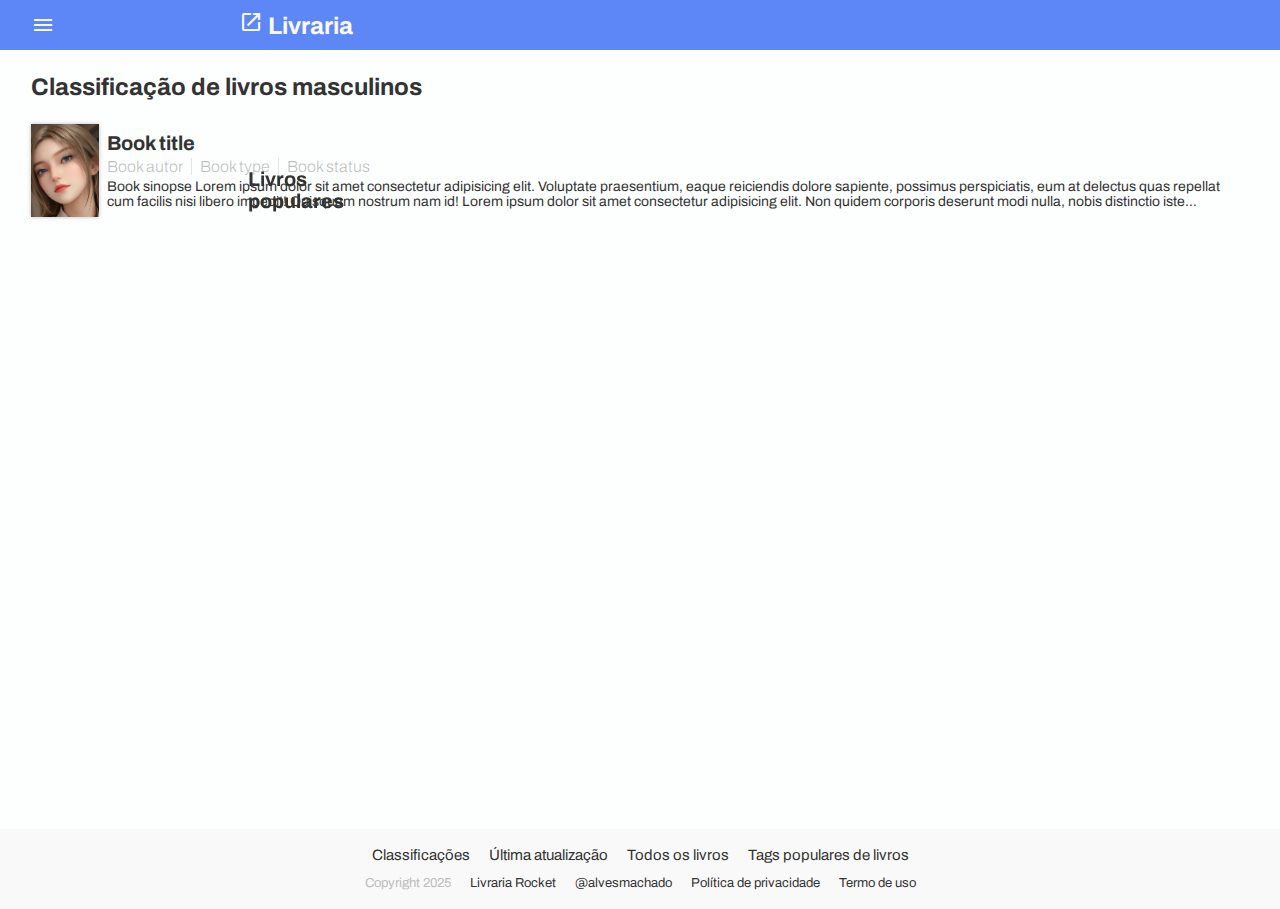
<file: pages/male_book.html>
<!DOCTYPE html>
<html lang="pt-br">
<head>
    <meta charset="UTF-8">
    <meta name="viewport" content="width=device-width, initial-scale=1.0">
    <title>Recomendações de livros masculinos</title>
    <link rel="shortcut icon" href="../imagens/favicon.ico" type="image/x-icon">

    <link rel="stylesheet" href="../stylesheets/base/all.css">
    <link rel="stylesheet" href="../stylesheets/componentes/header.css" media="all">
    <link rel="stylesheet" href="../stylesheets/componentes/nav.css" media="all">
    <link rel="stylesheet" href="../stylesheets/componentes/footer.css" media="all">

    <!-- As CSS exclusivas dessa página ficam abaixo -->

    <link rel="stylesheet" href="../stylesheets/paginas/recomendations.css" media="all">

    <!-- As CSS exclusivas dessa página ficam acima -->

    <link rel="stylesheet" href="../stylesheets/base/mediaq.css">
    <link href="https://fonts.googleapis.com/icon?family=Material+Icons" rel="stylesheet">
</head>
<body>
    <header id="iheader">
        <div id="header-content">
            <div class="cmenu-btn">
                <i class="material-icons md-24 icon-menu" onclick="openMenu()">menu</i>
            </div>
            <div class="ilogo float-left">
                <a href="../index.html"><i  class="material-icons md-24">rocket_launch</i><span> Livraria</span></a>
            </div>
        </div>
    </header>
    <nav id="inav">
        <div id="nav_dark" onclick="openMenu()"></div>
        <div id="nav_content">
            <div id="header-content">
                <div class="cmenu-btn">
                    <i class="material-icons md-24 icon-menu" onclick="openMenu()">menu</i>
                </div>
                <div class="ilogo float-left">
                    <a href="../index.html"><i  class="material-icons md-24">rocket_launch</i><span> Livraria</span></a>
                </div>
            </div>
            <hr>
            <ul id="nav-options">
                <li class="menu-op"><a href="../index.html"><i class="material-icons">home</i>Primeira página</a></li>
                <li class="menu-op"><a href="serial_book.html"><i class="material-icons">book</i>Livros serializados</a></li>
                <li class="menu-op"><a href="popular_book.html"><i class="material-icons">local_fire_department</i>Livros populares</a></li>
                <li class="menu-op"><a href="complete_book.html"><i class="material-icons">bookmark</i>Livros completos</a></li>
                <li class="menu-op"><a href="male_book.html"><i class="material-icons">male</i>Livros masculinos</a></li>
                <li class="menu-op"><a href="female_book.html"><i class="material-icons">female</i>Livros femininos</a></li>
                <li class="menu-op"><a href="login.html"><i class="material-icons">shelves</i>Minha estante</a></li>
                <li class="menu-op"><a href="login.html"><i class="material-icons">history</i>Meu histórico</a></li>
                <hr>
                <li id="login-info">
                    <img src="../imagens/user_img.png" alt="user-login-image" id="user_photo">
                    <a id="user_nickname">user_nickname</a>
                </li>
                <li class="login-option">
                    <a href="register.html">Registrar</a>
                    <a href="login.html">Conectar</a>
                    <a href="lost_password.html">Esqueci minha senha</a>
                </li>
            </ul>
        </div>
    </nav>
    <main id="imain">
       <section id="section_recomendation">
            <h1 class="border-bottom">Classificação de livros masculinos</h1>
            <ul>
                <li class="border-bottom">
                    <a href="">
                        <div class="book-img-container">
                            <img src="../imagens/book_img.png" alt="">
                        </div>
                        <div class="book-info-container">
                            <h2 class="book-title-container">Book title</h2>
                            <h3>
                                <div class="book-autor-container book-h3-div-container">
                                    Book autor
                                </div>
                                <div class="book-type-container book-h3-div-container">
                                    Book type
                                </div>
                                <div class="book-status-container book-h3-div-container">
                                    Book status
                                </div>
                            </h3>
                            <p class="book-sinopse-container">
                                Book sinopse Lorem ipsum dolor sit amet consectetur adipisicing elit. Voluptate praesentium, eaque reiciendis dolore sapiente, possimus perspiciatis, eum at delectus quas repellat cum facilis nisi libero impedit! Quisquam nostrum nam id! Lorem ipsum dolor sit amet consectetur adipisicing elit. Non quidem corporis deserunt modi nulla, nobis distinctio iste numquam, totam ut reiciendis libero praesentium voluptas excepturi in? Quae non error exercitationem. Lorem ipsum dolor, sit amet consectetur adipisicing elit. Repellendus perspiciatis enim unde eligendi, corporis alias incidunt, reprehenderit nostrum, ut similique totam culpa distinctio deleniti quo quam aspernatur tempore eos vel.
                            </p>
                        </div>
                    </a>
                </li>
            </ul>
       </section>
    </main>
    <footer id="ifooter">
        <div id="footer_content">
            <div id="ifooter_row_1">
                <a href="#">Classificações</a>
                <a href="#">Última atualização</a>
                <a href="popular_book.html">Todos os livros</a>
                <a href="#">Tags populares de livros</a>
            </div>
            <div id="ifooter_row_2">
                <span>Copyright 2025</span>
                <a href="../index.html">Livraria Rocket</a>
                <a href="https://github.com/alvesmachado" target="_blank">@alvesmachado</a>
                <a href="politic_pol.html">Política de privacidade</a>
                <a href="term_use.html">Termo de uso</a>
            </div>
        </div>
    </footer>
    <script>
        function openMenu() {
            if (nav_dark.style.display == 'block') {
                nav_dark.style.display = 'none'
                nav_content.style.left = '-280px'

            } else {
                nav_dark.style.display = 'block'
                nav_content.style.left = '0px'
            }
        }
    </script> 
</body>
</html>
</file>
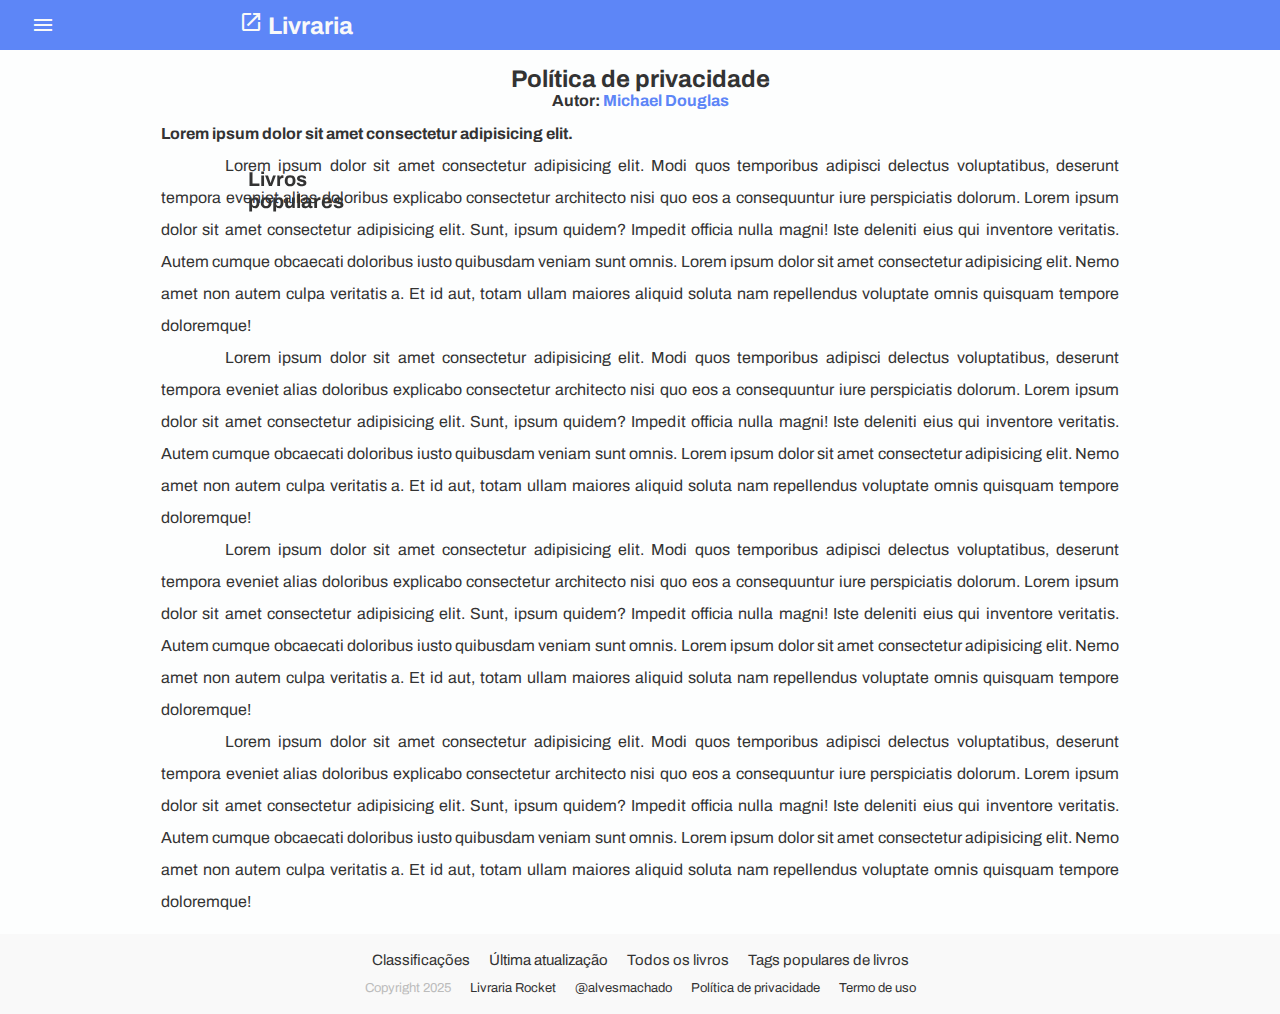
<file: pages/politic_pol.html>
<!DOCTYPE html>
<html lang="pt-br">
<head>
    <meta charset="UTF-8">
    <meta name="viewport" content="width=device-width, initial-scale=1.0">
    <title>Política de privacidade</title>
    <link rel="shortcut icon" href="../imagens/favicon.ico" type="image/x-icon">

    <link rel="stylesheet" href="../stylesheets/base/all.css">
    <link rel="stylesheet" href="../stylesheets/componentes/header.css" media="all">
    <link rel="stylesheet" href="../stylesheets/componentes/nav.css" media="all">
    <link rel="stylesheet" href="../stylesheets/componentes/footer.css" media="all">

    <!-- As CSS exclusivas dessa página ficam abaixo -->
     
    <link rel="stylesheet" href="../stylesheets/paginas/read.css">

    <!-- As CSS exclusivas dessa página ficam acima -->

    <link rel="stylesheet" href="../stylesheets/base/mediaq.css">
    <link href="https://fonts.googleapis.com/icon?family=Material+Icons" rel="stylesheet">
</head>
<body>
    <header id="iheader">
        <div id="header-content">
            <div class="cmenu-btn">
                <i class="material-icons md-24 icon-menu" onclick="openMenu()">menu</i>
            </div>
            <div class="ilogo float-left">
                <a href="../index.html"><i  class="material-icons md-24">rocket_launch</i><span> Livraria</span></a>
            </div>
        </div>
    </header>
    <nav id="inav">
        <div id="nav_dark" onclick="openMenu()"></div>
        <div id="nav_content">
            <div id="header-content">
                <div class="cmenu-btn">
                    <i class="material-icons md-24 icon-menu" onclick="openMenu()">menu</i>
                </div>
                <div class="ilogo float-left">
                    <a href="../index.html"><i  class="material-icons md-24">rocket_launch</i><span> Livraria</span></a>
                </div>
            </div>
            <hr>
            <ul id="nav-options">
                <li class="menu-op"><a href="../index.html"><i class="material-icons">home</i>Primeira página</a></li>
                <li class="menu-op"><a href="serial_book.html"><i class="material-icons">book</i>Livros serializados</a></li>
                <li class="menu-op"><a href="popular_book.html"><i class="material-icons">local_fire_department</i>Livros populares</a></li>
                <li class="menu-op"><a href="complete_book.html"><i class="material-icons">bookmark</i>Livros completos</a></li>
                <li class="menu-op"><a href="male_book.html"><i class="material-icons">male</i>Livros masculinos</a></li>
                <li class="menu-op"><a href="female_book.html"><i class="material-icons">female</i>Livros femininos</a></li>
                <li class="menu-op"><a href="login.html"><i class="material-icons">shelves</i>Minha estante</a></li>
                <li class="menu-op"><a href="login.html"><i class="material-icons">history</i>Meu histórico</a></li>
                <hr>
                <li id="login-info">
                    <img src="../imagens/user_img.png" alt="user-login-image" id="user_photo">
                    <a id="user_nickname">user_nickname</a>
                </li>
                <li class="login-option">
                    <a href="register.html">Registrar</a>
                    <a href="login.html">Conectar</a>
                    <a href="lost_password.html">Esqueci minha senha</a>
                </li>
            </ul>
        </div>
    </nav>
    <main id="imain">
       <section id="section_read">
            <h1>Política de privacidade</h1>
            <h2>Autor: <a href="https://github.com/alvesmachado" target="_blank">Michael Douglas</a></h2>
            <article>
                <h3>Lorem ipsum dolor sit amet consectetur adipisicing elit.</h3>
                <p>Lorem ipsum dolor sit amet consectetur adipisicing elit. Modi quos temporibus adipisci delectus voluptatibus, deserunt tempora eveniet alias doloribus explicabo consectetur architecto nisi quo eos a consequuntur iure perspiciatis dolorum. Lorem ipsum dolor sit amet consectetur adipisicing elit. Sunt, ipsum quidem? Impedit officia nulla magni! Iste deleniti eius qui inventore veritatis. Autem cumque obcaecati doloribus iusto quibusdam veniam sunt omnis. Lorem ipsum dolor sit amet consectetur adipisicing elit. Nemo amet non autem culpa veritatis a. Et id aut, totam ullam maiores aliquid soluta nam repellendus voluptate omnis quisquam tempore doloremque!</p>
                <p>Lorem ipsum dolor sit amet consectetur adipisicing elit. Modi quos temporibus adipisci delectus voluptatibus, deserunt tempora eveniet alias doloribus explicabo consectetur architecto nisi quo eos a consequuntur iure perspiciatis dolorum. Lorem ipsum dolor sit amet consectetur adipisicing elit. Sunt, ipsum quidem? Impedit officia nulla magni! Iste deleniti eius qui inventore veritatis. Autem cumque obcaecati doloribus iusto quibusdam veniam sunt omnis. Lorem ipsum dolor sit amet consectetur adipisicing elit. Nemo amet non autem culpa veritatis a. Et id aut, totam ullam maiores aliquid soluta nam repellendus voluptate omnis quisquam tempore doloremque!</p>
                <p>Lorem ipsum dolor sit amet consectetur adipisicing elit. Modi quos temporibus adipisci delectus voluptatibus, deserunt tempora eveniet alias doloribus explicabo consectetur architecto nisi quo eos a consequuntur iure perspiciatis dolorum. Lorem ipsum dolor sit amet consectetur adipisicing elit. Sunt, ipsum quidem? Impedit officia nulla magni! Iste deleniti eius qui inventore veritatis. Autem cumque obcaecati doloribus iusto quibusdam veniam sunt omnis. Lorem ipsum dolor sit amet consectetur adipisicing elit. Nemo amet non autem culpa veritatis a. Et id aut, totam ullam maiores aliquid soluta nam repellendus voluptate omnis quisquam tempore doloremque!</p>
                <p>Lorem ipsum dolor sit amet consectetur adipisicing elit. Modi quos temporibus adipisci delectus voluptatibus, deserunt tempora eveniet alias doloribus explicabo consectetur architecto nisi quo eos a consequuntur iure perspiciatis dolorum. Lorem ipsum dolor sit amet consectetur adipisicing elit. Sunt, ipsum quidem? Impedit officia nulla magni! Iste deleniti eius qui inventore veritatis. Autem cumque obcaecati doloribus iusto quibusdam veniam sunt omnis. Lorem ipsum dolor sit amet consectetur adipisicing elit. Nemo amet non autem culpa veritatis a. Et id aut, totam ullam maiores aliquid soluta nam repellendus voluptate omnis quisquam tempore doloremque!</p>
            </article>
       </section>
    </main>
    <footer id="ifooter">
        <div id="footer_content">
            <div id="ifooter_row_1">
                <a href="#">Classificações</a>
                <a href="#">Última atualização</a>
                <a href="popular_book.html">Todos os livros</a>
                <a href="#">Tags populares de livros</a>
            </div>
            <div id="ifooter_row_2">
                <span>Copyright 2025</span>
                <a href="../index.html">Livraria Rocket</a>
                <a href="https://github.com/alvesmachado" target="_blank">@alvesmachado</a>
                <a href="politic_pol.html">Política de privacidade</a>
                <a href="term_use.html">Termo de uso</a>
            </div>
        </div>
    </footer>
    <script>
        function openMenu() {
            if (nav_dark.style.display == 'block') {
                nav_dark.style.display = 'none'
                nav_content.style.left = '-280px'

            } else {
                nav_dark.style.display = 'block'
                nav_content.style.left = '0px'
            }
        }
    </script> 
</body>
</html>
</file>
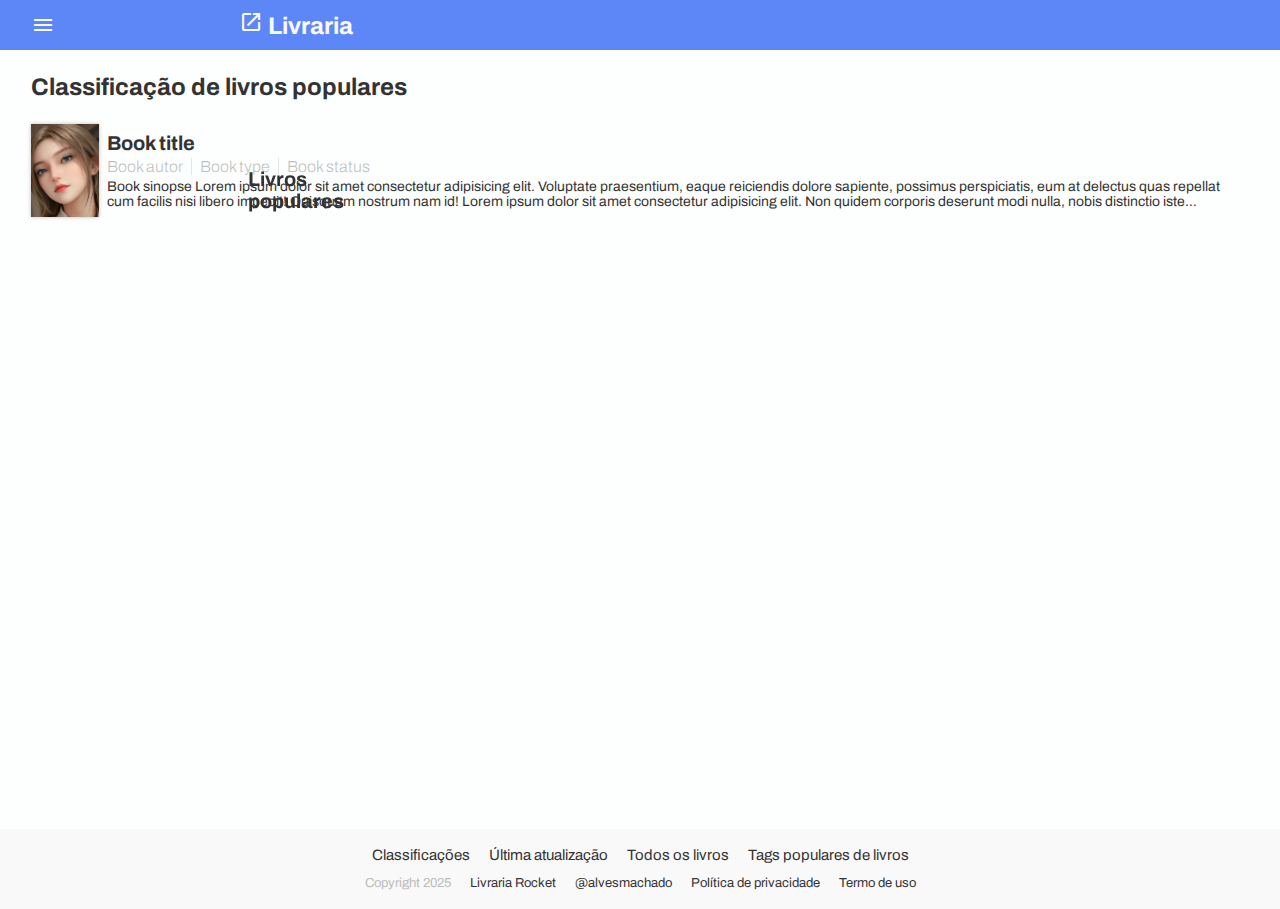
<file: pages/popular_book.html>
<!DOCTYPE html>
<html lang="pt-br">
<head>
    <meta charset="UTF-8">
    <meta name="viewport" content="width=device-width, initial-scale=1.0">
    <title>Recomendações de livros populares</title>
    <link rel="shortcut icon" href="../imagens/favicon.ico" type="image/x-icon">

    <link rel="stylesheet" href="../stylesheets/base/all.css">
    <link rel="stylesheet" href="../stylesheets/componentes/header.css" media="all">
    <link rel="stylesheet" href="../stylesheets/componentes/nav.css" media="all">
    <link rel="stylesheet" href="../stylesheets/componentes/footer.css" media="all">

    <!-- As CSS exclusivas dessa página ficam abaixo -->

    <link rel="stylesheet" href="../stylesheets/paginas/recomendations.css" media="all">

    <!-- As CSS exclusivas dessa página ficam acima -->

    <link rel="stylesheet" href="../stylesheets/base/mediaq.css">
    <link href="https://fonts.googleapis.com/icon?family=Material+Icons" rel="stylesheet">
</head>
<body>
    <header id="iheader">
        <div id="header-content">
            <div class="cmenu-btn">
                <i class="material-icons md-24 icon-menu" onclick="openMenu()">menu</i>
            </div>
            <div class="ilogo float-left">
                <a href="../index.html"><i  class="material-icons md-24">rocket_launch</i><span> Livraria</span></a>
            </div>
        </div>
    </header>
    <nav id="inav">
        <div id="nav_dark" onclick="openMenu()"></div>
        <div id="nav_content">
            <div id="header-content">
                <div class="cmenu-btn">
                    <i class="material-icons md-24 icon-menu" onclick="openMenu()">menu</i>
                </div>
                <div class="ilogo float-left">
                    <a href="../index.html"><i  class="material-icons md-24">rocket_launch</i><span> Livraria</span></a>
                </div>
            </div>
            <hr>
            <ul id="nav-options">
                <li class="menu-op"><a href="../index.html"><i class="material-icons">home</i>Primeira página</a></li>
                <li class="menu-op"><a href="serial_book.html"><i class="material-icons">book</i>Livros serializados</a></li>
                <li class="menu-op"><a href="popular_book.html"><i class="material-icons">local_fire_department</i>Livros populares</a></li>
                <li class="menu-op"><a href="complete_book.html"><i class="material-icons">bookmark</i>Livros completos</a></li>
                <li class="menu-op"><a href="male_book.html"><i class="material-icons">male</i>Livros masculinos</a></li>
                <li class="menu-op"><a href="female_book.html"><i class="material-icons">female</i>Livros femininos</a></li>
                <li class="menu-op"><a href="login.html"><i class="material-icons">shelves</i>Minha estante</a></li>
                <li class="menu-op"><a href="login.html"><i class="material-icons">history</i>Meu histórico</a></li>
                <hr>
                <li id="login-info">
                    <img src="../imagens/user_img.png" alt="user-login-image" id="user_photo">
                    <a id="user_nickname">user_nickname</a>
                </li>
                <li class="login-option">
                    <a href="register.html">Registrar</a>
                    <a href="login.html">Conectar</a>
                    <a href="lost_password.html">Esqueci minha senha</a>
                </li>
            </ul>
        </div>
    </nav>
    <main id="imain">
       <section id="section_recomendation">
            <h1 class="border-bottom">Classificação de livros populares</h1>
            <ul>
                <li class="border-bottom">
                    <a href="">
                        <div class="book-img-container">
                            <img src="../imagens/book_img.png" alt="">
                        </div>
                        <div class="book-info-container">
                            <h2 class="book-title-container">Book title</h2>
                            <h3>
                                <div class="book-autor-container book-h3-div-container">
                                    Book autor
                                </div>
                                <div class="book-type-container book-h3-div-container">
                                    Book type
                                </div>
                                <div class="book-status-container book-h3-div-container">
                                    Book status
                                </div>
                            </h3>
                            <p class="book-sinopse-container">
                                Book sinopse Lorem ipsum dolor sit amet consectetur adipisicing elit. Voluptate praesentium, eaque reiciendis dolore sapiente, possimus perspiciatis, eum at delectus quas repellat cum facilis nisi libero impedit! Quisquam nostrum nam id! Lorem ipsum dolor sit amet consectetur adipisicing elit. Non quidem corporis deserunt modi nulla, nobis distinctio iste numquam, totam ut reiciendis libero praesentium voluptas excepturi in? Quae non error exercitationem. Lorem ipsum dolor, sit amet consectetur adipisicing elit. Repellendus perspiciatis enim unde eligendi, corporis alias incidunt, reprehenderit nostrum, ut similique totam culpa distinctio deleniti quo quam aspernatur tempore eos vel.
                            </p>
                        </div>
                    </a>
                </li>
            </ul>
       </section>
    </main>
    <footer id="ifooter">
        <div id="footer_content">
            <div id="ifooter_row_1">
                <a href="#">Classificações</a>
                <a href="#">Última atualização</a>
                <a href="popular_book.html">Todos os livros</a>
                <a href="#">Tags populares de livros</a>
            </div>
            <div id="ifooter_row_2">
                <span>Copyright 2025</span>
                <a href="../index.html">Livraria Rocket</a>
                <a href="https://github.com/alvesmachado" target="_blank">@alvesmachado</a>
                <a href="politic_pol.html">Política de privacidade</a>
                <a href="term_use.html">Termo de uso</a>
            </div>
        </div>
    </footer>
    <script>
        function openMenu() {
            if (nav_dark.style.display == 'block') {
                nav_dark.style.display = 'none'
                nav_content.style.left = '-280px'

            } else {
                nav_dark.style.display = 'block'
                nav_content.style.left = '0px'
            }
        }
    </script> 
</body>
</html>
</file>
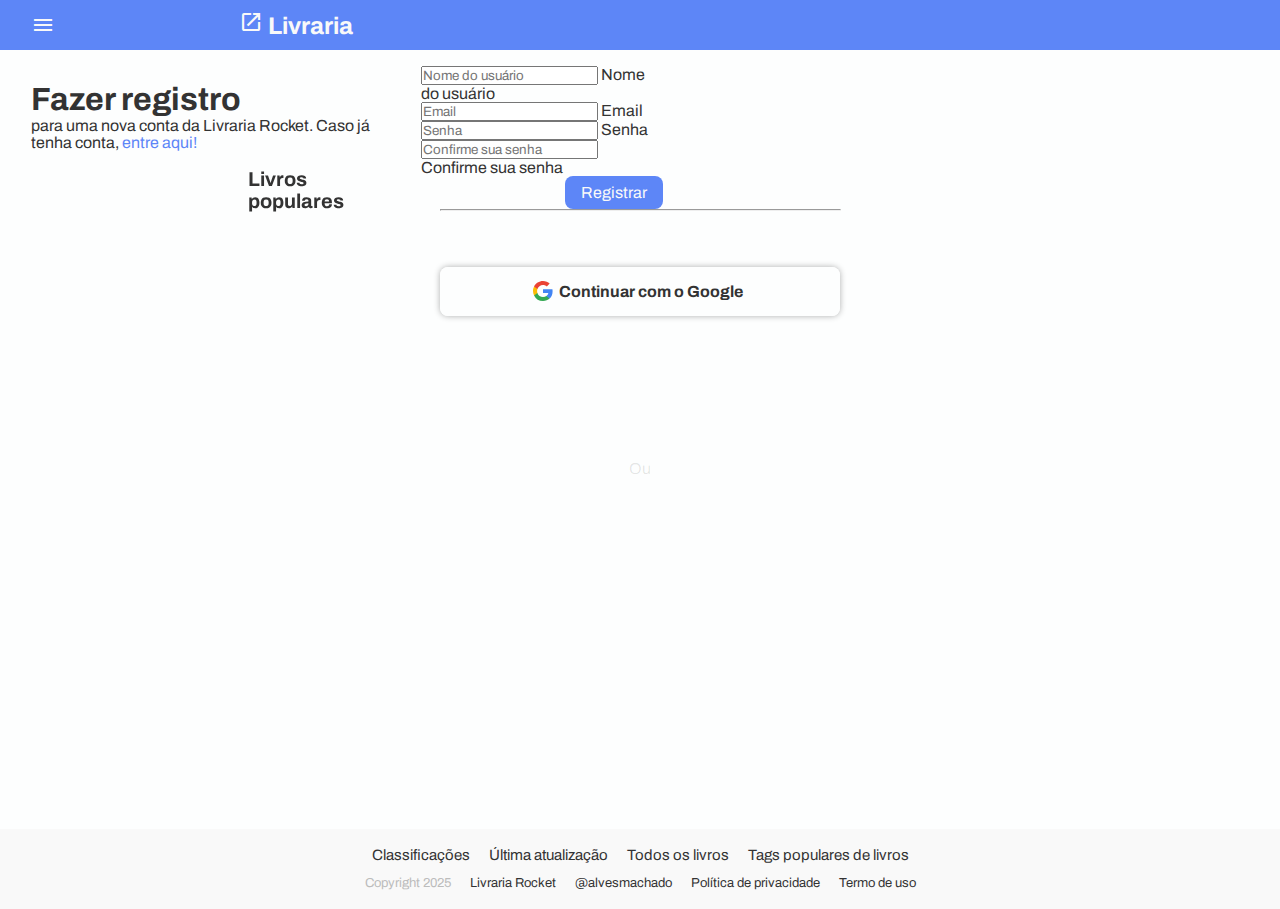
<file: pages/register.html>
<!DOCTYPE html>
<html lang="pt-br">
<head>
    <meta charset="UTF-8">
    <meta name="viewport" content="width=device-width, initial-scale=1.0">
    <title>Registro do novo usuário</title>
    <link rel="shortcut icon" href="../imagens/favicon.ico" type="image/x-icon">

    <link rel="stylesheet" href="../stylesheets/base/all.css">
    <link rel="stylesheet" href="../stylesheets/componentes/header.css" media="all">
    <link rel="stylesheet" href="../stylesheets/componentes/nav.css" media="all">
    <link rel="stylesheet" href="../stylesheets/componentes/footer.css" media="all">

    <!-- As CSS exclusivas dessa página ficam abaixo -->
    <link rel="stylesheet" href="../stylesheets/paginas/login_and_register.css">
    <link rel="stylesheet" href="../stylesheets/componentes/form.css">

    <!-- As CSS exclusivas dessa página ficam acima -->

    <link rel="stylesheet" href="../stylesheets/base/mediaq.css">
    <link href="https://fonts.googleapis.com/icon?family=Material+Icons" rel="stylesheet">
</head>
<body>
    <header id="iheader">
        <div id="header-content">
            <div class="cmenu-btn">
                <i class="material-icons md-24 icon-menu" onclick="openMenu()">menu</i>
            </div>
            <div class="ilogo float-left">
                <a href="../index.html"><i  class="material-icons md-24">rocket_launch</i><span> Livraria</span></a>
            </div>
        </div>
    </header>
    <nav id="inav">
        <div id="nav_dark" onclick="openMenu()"></div>
        <div id="nav_content">
            <div id="header-content">
                <div class="cmenu-btn">
                    <i class="material-icons md-24 icon-menu" onclick="openMenu()">menu</i>
                </div>
                <div class="ilogo float-left">
                    <a href="../index.html"><i  class="material-icons md-24">rocket_launch</i><span> Livraria</span></a>
                </div>
            </div>
            <hr>
            <ul id="nav-options">
                <li class="menu-op"><a href="../index.html"><i class="material-icons">home</i>Primeira página</a></li>
                <li class="menu-op"><a href="serial_book.html"><i class="material-icons">book</i>Livros serializados</a></li>
                <li class="menu-op"><a href="popular_book.html"><i class="material-icons">local_fire_department</i>Livros populares</a></li>
                <li class="menu-op"><a href="complete_book.html"><i class="material-icons">bookmark</i>Livros completos</a></li>
                <li class="menu-op"><a href="male_book.html"><i class="material-icons">male</i>Livros masculinos</a></li>
                <li class="menu-op"><a href="female_book.html"><i class="material-icons">female</i>Livros femininos</a></li>
                <li class="menu-op"><a href="#"><i class="material-icons">shelves</i>Minha estante</a></li>
                <li class="menu-op"><a href="#"><i class="material-icons">history</i>Meu histórico</a></li>
                <hr>
                <li id="login-info">
                    <img src="../imagens/user_img.png" alt="user-login-image" id="user_photo">
                    <a id="user_nickname">user_nickname</a>
                </li>
                <li class="login-option">
                    <a href="register.html">Regristrar</a>
                    <a href="login.html">Conectar</a>
                    <a href="lost_password.html">Esqueci minha senha</a>
                </li>
            </ul>
        </div>
    </nav>
    <main id="imain">
       <section id="section_lr_1">
            <form action="register.php" id="content_login">
                <div class="login-label">
                    <h1>Fazer registro</h1>
                    <p>para uma nova conta da Livraria Rocket. Caso já tenha conta, <a href="login.html">entre aqui!</a></p>
                </div>
                <div id="login-form">
                    <div class="input-container">
                        <input type="text" name="username" id="iusername" placeholder="Nome do usuário" required>
                        <label for="iusername" class="input-label">Nome do usuário</label>
                    </div>
                    <div class="input-container">
                        <input type="email" name="email" id="iemail" placeholder="Email" required>
                        <label for="iemail" class="input-label">Email</label>
                    </div>
                    <div class="input-container">
                        <input type="password" name="password" id="ipassword" placeholder="Senha" required>
                        <label for="ipassword" class="input-label">Senha</label>
                    </div>
                    <div class="input-container">
                        <input type="password" name="cpassword" id="icpassword" placeholder="Confirme sua senha" required>
                        <label for="icpassword" class="input-label">Confirme sua senha</label>
                    </div>
                    <div class="btn-entrar">
                        <input type="submit" value="Registrar" class="btn" id="btn_register">
                    </div>
                </div>
            </form>
            <hr>
            <span id="register_span">Ou</span>
            <div id="gmail_login">
                <a class="btn btng" href="">
                    <svg width="22" height="22" xmlns="http://www.w3.org/2000/svg">
                        <g fill="none" fill-rule="evenodd">
                            <path d="M20.6 11.227c0-.709-.064-1.39-.182-2.045H11v3.868h5.382a4.6 4.6 0 0 1-1.996 3.018v2.51h3.232c1.891-1.742 2.982-4.305 2.982-7.35z" fill="#4285F4"></path>
                            <path d="M11 21c2.7 0 4.964-.895 6.618-2.423l-3.232-2.509c-.895.6-2.04.955-3.386.955-2.605 0-4.81-1.76-5.595-4.123H2.064v2.59A9.996 9.996 0 0 0 11 21z" fill="#34A853"></path>
                            <path d="M5.405 12.9c-.2-.6-.314-1.24-.314-1.9 0-.66.114-1.3.314-1.9V6.51H2.064A9.996 9.996 0 0 0 1 11c0 1.614.386 3.14 1.064 4.49l3.34-2.59z" fill="#FBBC05"></path>
                            <path d="M11 4.977c1.468 0 2.786.505 3.823 1.496l2.868-2.868C15.959 1.99 13.695 1 11 1 7.09 1 3.71 3.24 2.064 6.51l3.34 2.59C6.192 6.736 8.396 4.977 11 4.977z" fill="#EA4335"></path>
                        </g>
                    </svg><span>Continuar com o Google</span>
                </a>
            </div>
       </section> 
    </main>
    <footer id="ifooter">
        <div id="footer_content">
            <div id="ifooter_row_1">
                <a href="#">Classificações</a>
                <a href="#">Última atualização</a>
                <a href="popular_book.html">Todos os livros</a>
                <a href="#">Tags populares de livros</a>
            </div>
            <div id="ifooter_row_2">
                <span>Copyright 2025</span>
                <a href="../index.html">Livraria Rocket</a>
                <a href="https://github.com/alvesmachado">@alvesmachado</a>
                <a href="#">Política de privacidade</a>
                <a href="#">Termo de uso</a>
            </div>
        </div>
    </footer>
    <script>
        function openMenu() {
            if (nav_dark.style.display == 'block') {
                nav_dark.style.display = 'none'
                nav_content.style.left = '-280px'

            } else {
                nav_dark.style.display = 'block'
                nav_content.style.left = '0px'
            }
        }
    </script> 
</body>
</html>
</file>
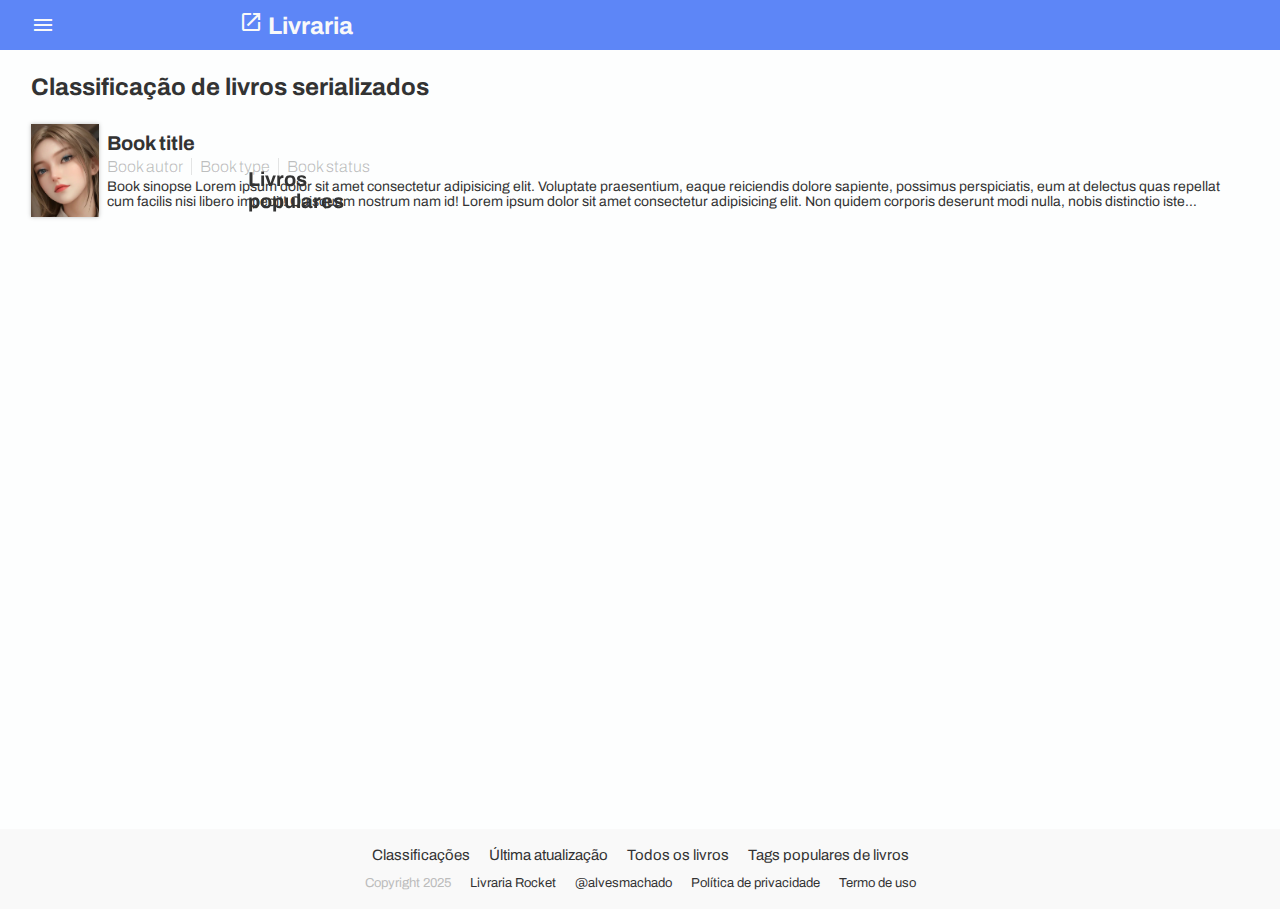
<file: pages/serial_book.html>
<!DOCTYPE html>
<html lang="pt-br">
<head>
    <meta charset="UTF-8">
    <meta name="viewport" content="width=device-width, initial-scale=1.0">
    <title>Recomendações de livros serializados</title>
    <link rel="shortcut icon" href="../imagens/favicon.ico" type="image/x-icon">

    <link rel="stylesheet" href="../stylesheets/base/all.css">
    <link rel="stylesheet" href="../stylesheets/componentes/header.css" media="all">
    <link rel="stylesheet" href="../stylesheets/componentes/nav.css" media="all">
    <link rel="stylesheet" href="../stylesheets/componentes/footer.css" media="all">

    <!-- As CSS exclusivas dessa página ficam abaixo -->

    <link rel="stylesheet" href="../stylesheets/paginas/recomendations.css" media="all">

    <!-- As CSS exclusivas dessa página ficam acima -->

    <link rel="stylesheet" href="../stylesheets/base/mediaq.css">
    <link href="https://fonts.googleapis.com/icon?family=Material+Icons" rel="stylesheet">
</head>
<body>
    <header id="iheader">
        <div id="header-content">
            <div class="cmenu-btn">
                <i class="material-icons md-24 icon-menu" onclick="openMenu()">menu</i>
            </div>
            <div class="ilogo float-left">
                <a href="../index.html"><i  class="material-icons md-24">rocket_launch</i><span> Livraria</span></a>
            </div>
        </div>
    </header>
    <nav id="inav">
        <div id="nav_dark" onclick="openMenu()"></div>
        <div id="nav_content">
            <div id="header-content">
                <div class="cmenu-btn">
                    <i class="material-icons md-24 icon-menu" onclick="openMenu()">menu</i>
                </div>
                <div class="ilogo float-left">
                    <a href="../index.html"><i  class="material-icons md-24">rocket_launch</i><span> Livraria</span></a>
                </div>
            </div>
            <hr>
            <ul id="nav-options">
                <li class="menu-op"><a href="../index.html"><i class="material-icons">home</i>Primeira página</a></li>
                <li class="menu-op"><a href="serial_book.html"><i class="material-icons">book</i>Livros serializados</a></li>
                <li class="menu-op"><a href="popular_book.html"><i class="material-icons">local_fire_department</i>Livros populares</a></li>
                <li class="menu-op"><a href="complete_book.html"><i class="material-icons">bookmark</i>Livros completos</a></li>
                <li class="menu-op"><a href="male_book.html"><i class="material-icons">male</i>Livros masculinos</a></li>
                <li class="menu-op"><a href="female_book.html"><i class="material-icons">female</i>Livros femininos</a></li>
                <li class="menu-op"><a href="login.html"><i class="material-icons">shelves</i>Minha estante</a></li>
                <li class="menu-op"><a href="login.html"><i class="material-icons">history</i>Meu histórico</a></li>
                <hr>
                <li id="login-info">
                    <img src="../imagens/user_img.png" alt="user-login-image" id="user_photo">
                    <a id="user_nickname">user_nickname</a>
                </li>
                <li class="login-option">
                    <a href="register.html">Registrar</a>
                    <a href="login.html">Conectar</a>
                    <a href="lost_password.html">Esqueci minha senha</a>
                </li>
            </ul>
        </div>
    </nav>
    <main id="imain">
       <section id="section_recomendation">
            <h1 class="border-bottom">Classificação de livros serializados</h1>
            <ul>
                <li class="border-bottom">
                    <a href="">
                        <div class="book-img-container">
                            <img src="../imagens/book_img.png" alt="">
                        </div>
                        <div class="book-info-container">
                            <h2 class="book-title-container">Book title</h2>
                            <h3>
                                <div class="book-autor-container book-h3-div-container">
                                    Book autor
                                </div>
                                <div class="book-type-container book-h3-div-container">
                                    Book type
                                </div>
                                <div class="book-status-container book-h3-div-container">
                                    Book status
                                </div>
                            </h3>
                            <p class="book-sinopse-container">
                                Book sinopse Lorem ipsum dolor sit amet consectetur adipisicing elit. Voluptate praesentium, eaque reiciendis dolore sapiente, possimus perspiciatis, eum at delectus quas repellat cum facilis nisi libero impedit! Quisquam nostrum nam id! Lorem ipsum dolor sit amet consectetur adipisicing elit. Non quidem corporis deserunt modi nulla, nobis distinctio iste numquam, totam ut reiciendis libero praesentium voluptas excepturi in? Quae non error exercitationem. Lorem ipsum dolor, sit amet consectetur adipisicing elit. Repellendus perspiciatis enim unde eligendi, corporis alias incidunt, reprehenderit nostrum, ut similique totam culpa distinctio deleniti quo quam aspernatur tempore eos vel.
                            </p>
                        </div>
                    </a>
                </li>
            </ul>
       </section>
    </main>
    <footer id="ifooter">
        <div id="footer_content">
            <div id="ifooter_row_1">
                <a href="#">Classificações</a>
                <a href="#">Última atualização</a>
                <a href="popular_book.html">Todos os livros</a>
                <a href="#">Tags populares de livros</a>
            </div>
            <div id="ifooter_row_2">
                <span>Copyright 2025</span>
                <a href="../index.html">Livraria Rocket</a>
                <a href="https://github.com/alvesmachado" target="_blank">@alvesmachado</a>
                <a href="politic_pol.html">Política de privacidade</a>
                <a href="term_use.html">Termo de uso</a>
            </div>
        </div>
    </footer>
    <script>
        function openMenu() {
            if (nav_dark.style.display == 'block') {
                nav_dark.style.display = 'none'
                nav_content.style.left = '-280px'

            } else {
                nav_dark.style.display = 'block'
                nav_content.style.left = '0px'
            }
        }
    </script> 
</body>
</html>
</file>
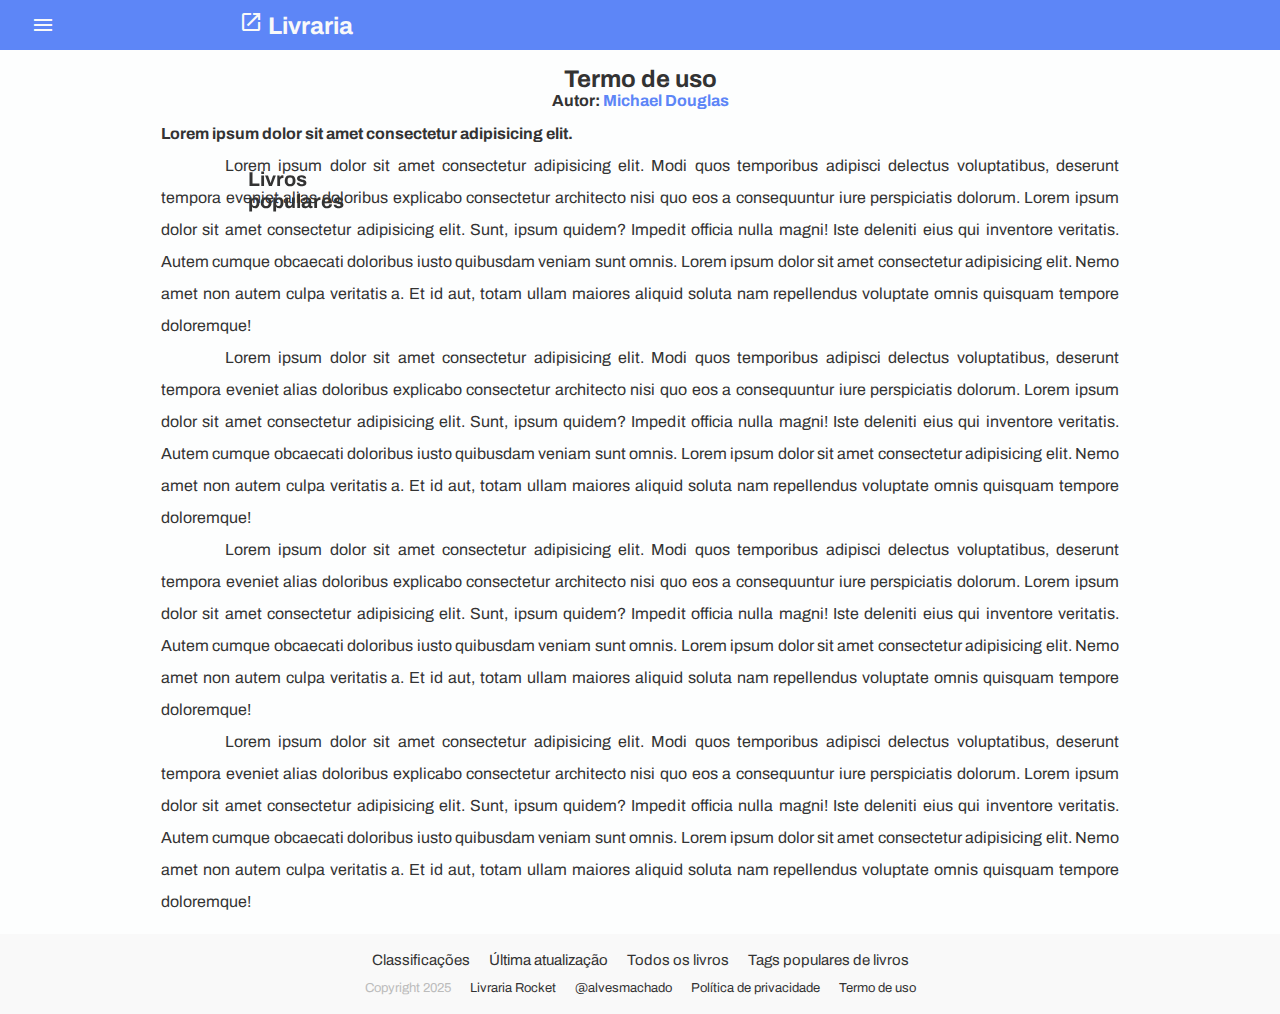
<file: pages/term_use.html>
<!DOCTYPE html>
<html lang="pt-br">
<head>
    <meta charset="UTF-8">
    <meta name="viewport" content="width=device-width, initial-scale=1.0">
    <title>Política de privacidade</title>
    <link rel="shortcut icon" href="../imagens/favicon.ico" type="image/x-icon">

    <link rel="stylesheet" href="../stylesheets/base/all.css">
    <link rel="stylesheet" href="../stylesheets/componentes/header.css" media="all">
    <link rel="stylesheet" href="../stylesheets/componentes/nav.css" media="all">
    <link rel="stylesheet" href="../stylesheets/componentes/footer.css" media="all">

    <!-- As CSS exclusivas dessa página ficam abaixo -->
     
    <link rel="stylesheet" href="../stylesheets/paginas/read.css">

    <!-- As CSS exclusivas dessa página ficam acima -->

    <link rel="stylesheet" href="../stylesheets/base/mediaq.css">
    <link href="https://fonts.googleapis.com/icon?family=Material+Icons" rel="stylesheet">
</head>
<body>
    <header id="iheader">
        <div id="header-content">
            <div class="cmenu-btn">
                <i class="material-icons md-24 icon-menu" onclick="openMenu()">menu</i>
            </div>
            <div class="ilogo float-left">
                <a href="../index.html"><i  class="material-icons md-24">rocket_launch</i><span> Livraria</span></a>
            </div>
        </div>
    </header>
    <nav id="inav">
        <div id="nav_dark" onclick="openMenu()"></div>
        <div id="nav_content">
            <div id="header-content">
                <div class="cmenu-btn">
                    <i class="material-icons md-24 icon-menu" onclick="openMenu()">menu</i>
                </div>
                <div class="ilogo float-left">
                    <a href="../index.html"><i  class="material-icons md-24">rocket_launch</i><span> Livraria</span></a>
                </div>
            </div>
            <hr>
            <ul id="nav-options">
                <li class="menu-op"><a href="../index.html"><i class="material-icons">home</i>Primeira página</a></li>
                <li class="menu-op"><a href="serial_book.html"><i class="material-icons">book</i>Livros serializados</a></li>
                <li class="menu-op"><a href="popular_book.html"><i class="material-icons">local_fire_department</i>Livros populares</a></li>
                <li class="menu-op"><a href="complete_book.html"><i class="material-icons">bookmark</i>Livros completos</a></li>
                <li class="menu-op"><a href="male_book.html"><i class="material-icons">male</i>Livros masculinos</a></li>
                <li class="menu-op"><a href="female_book.html"><i class="material-icons">female</i>Livros femininos</a></li>
                <li class="menu-op"><a href="login.html"><i class="material-icons">shelves</i>Minha estante</a></li>
                <li class="menu-op"><a href="login.html"><i class="material-icons">history</i>Meu histórico</a></li>
                <hr>
                <li id="login-info">
                    <img src="../imagens/user_img.png" alt="user-login-image" id="user_photo">
                    <a id="user_nickname">user_nickname</a>
                </li>
                <li class="login-option">
                    <a href="register.html">Registrar</a>
                    <a href="login.html">Conectar</a>
                    <a href="lost_password.html">Esqueci minha senha</a>
                </li>
            </ul>
        </div>
    </nav>
    <main id="imain">
       <section id="section_read">
            <h1>Termo de uso</h1>
            <h2>Autor: <a href="https://github.com/alvesmachado" target="_blank">Michael Douglas</a></h2>
            <article>
                <h3>Lorem ipsum dolor sit amet consectetur adipisicing elit.</h3>
                <p>Lorem ipsum dolor sit amet consectetur adipisicing elit. Modi quos temporibus adipisci delectus voluptatibus, deserunt tempora eveniet alias doloribus explicabo consectetur architecto nisi quo eos a consequuntur iure perspiciatis dolorum. Lorem ipsum dolor sit amet consectetur adipisicing elit. Sunt, ipsum quidem? Impedit officia nulla magni! Iste deleniti eius qui inventore veritatis. Autem cumque obcaecati doloribus iusto quibusdam veniam sunt omnis. Lorem ipsum dolor sit amet consectetur adipisicing elit. Nemo amet non autem culpa veritatis a. Et id aut, totam ullam maiores aliquid soluta nam repellendus voluptate omnis quisquam tempore doloremque!</p>
                <p>Lorem ipsum dolor sit amet consectetur adipisicing elit. Modi quos temporibus adipisci delectus voluptatibus, deserunt tempora eveniet alias doloribus explicabo consectetur architecto nisi quo eos a consequuntur iure perspiciatis dolorum. Lorem ipsum dolor sit amet consectetur adipisicing elit. Sunt, ipsum quidem? Impedit officia nulla magni! Iste deleniti eius qui inventore veritatis. Autem cumque obcaecati doloribus iusto quibusdam veniam sunt omnis. Lorem ipsum dolor sit amet consectetur adipisicing elit. Nemo amet non autem culpa veritatis a. Et id aut, totam ullam maiores aliquid soluta nam repellendus voluptate omnis quisquam tempore doloremque!</p>
                <p>Lorem ipsum dolor sit amet consectetur adipisicing elit. Modi quos temporibus adipisci delectus voluptatibus, deserunt tempora eveniet alias doloribus explicabo consectetur architecto nisi quo eos a consequuntur iure perspiciatis dolorum. Lorem ipsum dolor sit amet consectetur adipisicing elit. Sunt, ipsum quidem? Impedit officia nulla magni! Iste deleniti eius qui inventore veritatis. Autem cumque obcaecati doloribus iusto quibusdam veniam sunt omnis. Lorem ipsum dolor sit amet consectetur adipisicing elit. Nemo amet non autem culpa veritatis a. Et id aut, totam ullam maiores aliquid soluta nam repellendus voluptate omnis quisquam tempore doloremque!</p>
                <p>Lorem ipsum dolor sit amet consectetur adipisicing elit. Modi quos temporibus adipisci delectus voluptatibus, deserunt tempora eveniet alias doloribus explicabo consectetur architecto nisi quo eos a consequuntur iure perspiciatis dolorum. Lorem ipsum dolor sit amet consectetur adipisicing elit. Sunt, ipsum quidem? Impedit officia nulla magni! Iste deleniti eius qui inventore veritatis. Autem cumque obcaecati doloribus iusto quibusdam veniam sunt omnis. Lorem ipsum dolor sit amet consectetur adipisicing elit. Nemo amet non autem culpa veritatis a. Et id aut, totam ullam maiores aliquid soluta nam repellendus voluptate omnis quisquam tempore doloremque!</p>
            </article>
       </section>
    </main>
    <footer id="ifooter">
        <div id="footer_content">
            <div id="ifooter_row_1">
                <a href="#">Classificações</a>
                <a href="#">Última atualização</a>
                <a href="popular_book.html">Todos os livros</a>
                <a href="#">Tags populares de livros</a>
            </div>
            <div id="ifooter_row_2">
                <span>Copyright 2025</span>
                <a href="../index.html">Livraria Rocket</a>
                <a href="https://github.com/alvesmachado" target="_blank">@alvesmachado</a>
                <a href="politic_pol.html">Política de privacidade</a>
                <a href="term_use.html">Termo de uso</a>
            </div>
        </div>
    </footer>
    <script>
        function openMenu() {
            if (nav_dark.style.display == 'block') {
                nav_dark.style.display = 'none'
                nav_content.style.left = '-280px'

            } else {
                nav_dark.style.display = 'block'
                nav_content.style.left = '0px'
            }
        }
    </script> 
</body>
</html>
</file>
<file: stylesheets/base/all.css>
@charset "UTF-8";

@import url('https://fonts.googleapis.com/css2?family=Archivo:ital,wght@0,100..900;1,100..900&display=swap');


:root {
    --primeira_cor: #5D86F7;
    --segunda_cor: #f9f9f9;
    --segunda_cor_var: #FDFEFE;
    --segunda_cor_extra_escuro: #EEEEEE;
    --terceira_cor: #333333;
    --terceira_cor_claro: #BCBCBC;
    --terceira_cor_extra_escura: #a1a1a1;

    --primeira_cor_classificacao: #FF0000;
    --segunda_cor_classificacao: #FF6F00;
    --terceira_cor_classificacao: #DECC01;

    --fonte-archivo: "Archivo", sans-serif;
}

* {
    margin: 0px;
    padding: 0px;
    font-family: var(--font-archivo);
    box-sizing: border-box;
    
}

body, html {
    width: 100%;
    height: 100%;
    background-color: var(--segunda_cor_var);
    font-family: var(--fonte-archivo);
    color: var(--terceira_cor);
}

/* Gerais */

a {
    transition: color 0.2s ease, filter 0.2s ease;
    color: var(--primeira_cor);
    text-decoration: none;
}

.float-left {
    float: left;
}

.float-right {
    float: right;
}

.material-icons.md-24 {
    font-size: 24px;
}

.btn {
    background-color: var(--primeira_cor);
    color: var(--segunda_cor);
    text-decoration: none;
    font-size: 16px;
    padding: 12px 16px;
    border-radius: 8px;
    border: none;
    text-align: center;
    margin: 4px;
    transition: filter 0.2s ease;
}

.btn:hover {
    filter: brightness(110%);
}

.btn:active {
    filter: brightness(90%);
}

/* main */

#imain {
    margin: 0px auto;
    padding-top: 50px;
    max-width: 1250px;
    min-height: calc(100% - 71px);
    position: relative;
}

input:-webkit-autofill,
input:-webkit-autofill:hover,
input:-webkit-autofill:focus {
    -webkit-box-shadow: 0 0 0 1000px white inset !important;
    box-shadow: 0 0 0 1000px white inset !important;
    -webkit-text-fill-color: #000 !important;
}
</file>
<file: stylesheets/componentes/header.css>
@charset "UTF-8";

/* Header */

#iheader {
    background-color: var(--primeira_cor);
    height: 50px;
    position: fixed;
    left: 0;
    top: 0;
    z-index: 10;
    width: 100%;
}

#header-content {
    height: 50px;
    width: 100%;
    max-width: 1250px;
    margin: 0 auto;
    display: flex;
}

.cmenu-btn {
    display: block;
    height: 50px;
    line-height: 50px;
}

.icon-menu {
    line-height: 50px;
    padding: 13px 16px;
    color: var(--segunda_cor);
    transition: filter 0.2s ease, color 0.2s ease;
    
}

.icon-menu:hover{
    color: var(--segunda_cor_extra_escuro);
    cursor: pointer;
    
}

.icon-menu:active{
    filter: brightness(75%);
    
}

.ilogo {
    padding: 10px 0px;
}

.ilogo a{
    color: var(--segunda_cor);
    text-decoration: none;
    
}

.ilogo a:hover{
    color: var(--segunda_cor_extra_escuro);
    
}

.ilogo a:active{
    filter: brightness(90%);
    
}

.ilogo span {
    font-weight: bolder;
    font-size: 24px;
}

.ilogo i {
    height: 20px;
}
</file>
<file: stylesheets/componentes/nav.css>
@charset "UTF-8";

/* nav */

nav {
    position: relative;
}

#nav_dark {
    position: fixed;
    height: 100%;
    width: 100%;
    background-color: rgba(0, 0, 0, 0.527);    
    z-index: 10;
    display: none;
}

#nav_content {
    position: fixed;
    height: 100%;
    width: 280px;
    background-color: var(--segunda_cor_extra_escuro);    
    z-index: 10;
    left: -280px;
    transition: left 0.5s ease;
}

#nav_content .icon-menu {
    color: var(--primeira_cor);
    
}

#nav_content .icon-menu:hover{
    filter: brightness(125%);
}

#nav_content .icon-menu:active{
    filter: brightness(75%);
}

#nav_content .ilogo a{
    color: var(--primeira_cor);
    
}

#nav_content .ilogo a:hover{
    filter: brightness(125%);
    
}

#nav_content .ilogo a:active{
    filter: brightness(75%);
    
}

#nav_content hr{
    margin: 0px 16px;
}

#nav-options {
    
    list-style-type: none;
}

#nav-options a{
    color: var(--terceira_cor);
    text-decoration: none;
    font-weight: bold;
    display: flex;
}

.menu-op {
    font-size: 20px;
    margin-top: 24px;
    margin-bottom: 24px;
    padding-left: 16px;
}

#nav-options a:hover{
    color: var(--primeira_cor);
    
}

#nav-options a:active{
    filter: brightness(90%);
}

#nav-options i {
    margin-right: 8px;
    height: 20px;
}

.login-option {
    margin-top: 16px;
    display: flex; /* ou none */
    flex-wrap: wrap;
    justify-content: center;
}

.login-option > a{
    text-align: center;
    padding: 8px;
    font-size: 18px;
}

#login-info {
    padding: 16px 0px;
    display: none; /* ou flex */
    flex-direction: column;
    align-items: center;
}

#login-info > img{
    width: 96px;
    border-radius: 48px;
    border: 4px solid var(--primeira_cor);

}

#login-info > a{
    padding: 8px 0px;
    font-size: 24px;

}
</file>
<file: stylesheets/componentes/footer.css>
@charset "UTF-8";

/* Footer */

#ifooter {
    background-color: var(--segunda_cor);
    padding: 16px 16px;
}

#ifooter a{
    white-space: nowrap;
    text-decoration: none;
    margin: 8px;
    color: var(--terceira_cor);
    text-align: center;
    line-height: 20px;
}

#ifooter a:hover{
    transition: 0.2s;
    color: var(--primeira_cor);
}

#ifooter_row_1 a{
    font-size: 15px;
}

#ifooter_row_1 {
    margin-bottom: 8px;
    text-align: center;
}

#ifooter_row_2 {
    text-align: center;
}

#ifooter_row_2 {
    font-size: 13px;
    
}

#ifooter_row_2 span{
    color: var(--terceira_cor_claro);
    margin: 8px;
    
}
</file>
<file: stylesheets/paginas/index.css>
@charset "UTF-8";

/* Index */

#logo_img{
    margin: 40px auto;
    max-width: 300px;

}

#logo_img img{
    width: 300px;
}


/* Buttons (section 1 | home ) */

#section_main_1_btn {
    margin: 32px auto;
    width: 327px;
}

.section_main_1_row {
    margin-bottom: 32px;
}

#iestante {
    padding: 12px 52px;
}

#ihistorico {
    padding: 12px 42px;
}

/* List (section 2 | home ) */

#section_main_2 {
    padding: 0px 10px;
}

.section-main-2-col {
    margin-bottom: 16px;
}
</file>
<file: stylesheets/componentes/form.css>
@charset "UTF-8";

/* Search Form */

.search-form {
    margin: 24px auto 24px auto;
    width: calc(100% - 54px);
    max-width: 600px;
    border: 1px solid var(--segunda_cor_extra_escuro);
    border-radius: 16px;
    background-color: var(--segunda_cor);
}

.search-form input {
    margin-left: 13px;
    padding: 8px 0px 8px 8px;
    width: calc(100% - 53px);
    height: 32px;
    max-width: 600px;
    border: none;
    outline: none;
    background-color: var(--segunda_cor);
}

.search-button {
    border: none;
    outline: none;
    background-color: var(--segunda_cor);
}

.search-button i {
    transform: translateY(25%);
    font-weight: bold;
    color: var(--terceira_cor);
    transition: color 0.2s ease, filter 0.2s ease;
}

.search-button:hover i {
    color: var(--primeira_cor);
}

.search-button:active i {
    filter: brightness(75%);
}
</file>
<file: stylesheets/componentes/recomendation_list.css>
@charset "UTF-8";

.list-title {
    display: flex;
    flex-direction: column;
    justify-content: flex-end;
    padding: 8px 0px;
    min-height: 57px;
}

.list-content {
    list-style-type: none;
}


.list-content a {
    padding: 10px 0px;
    display: flex;
    justify-content: space-between;
    text-decoration: none;
    color: var(--terceira_cor);
}

.list-content a:hover {
    color: var(--primeira_cor);
}


.list-content-right {
    white-space: nowrap;
    padding-left: 8px;
}

.list-content-left {
    display: inline-block;
    max-width: 320px;
    white-space: nowrap;
    overflow: hidden;
    text-overflow: ellipsis;
}

.list-class {
    background-color: var(--segunda_cor_extra_escuro);
    padding: 1px 5.34px;
    margin-right: 8px;
    color: var(--terceira_cor);
    border-radius: 4px;
}

.list-status {
    color: var(--terceira_cor_extra_escura);
}

.list-content li:nth-child(1) .list-class {
    color: var(--segunda_cor);
    background-color: var(--primeira_cor_classificacao);
}

.list-content li:nth-child(2) .list-class {
    color: var(--segunda_cor);
    background-color: var(--segunda_cor_classificacao);
}

.list-content li:nth-child(3) .list-class {
    color: var(--segunda_cor);
    background-color: var(--terceira_cor_classificacao);
}
</file>
<file: stylesheets/base/mediaq.css>
@charset "UTF-8";

/* 768px */

@media screen and (min-width: 768px) {
    /* Home */
    #section_main_1_btn {
        display: flex;
        justify-content: center;
        width: 100%;
    }
}

@media screen and (min-width: 924px) {
    /* Home */
    #section_main_2 {
        display: flex;
        justify-content: center;
    }
    .section-main-2-col {
        margin: 16px 16px;
    }
    .list-content-left {
        max-width: 160px;
    }
    /* Login form */
    #content_login {
        display: flex;
        width: 632px;
    }
    .login-label {
        min-width: 230px;
        padding-top: 16px;
        padding-right: 8px;
    }
    .btn-entrar > .btn {
        padding: 8px 16px;
        margin: 0px;
    }
    .btn-entrar {
        display: flex;
        flex-direction: row-reverse;
    }
    #login_span {
        top: 326px;
    }
    #register_span {
        top: 456px;
    }
    #btn_register {
        padding: 8px 16px;
    }
    #btn_lost {
        padding: 8px 16px;
    }

}
</file>
<file: stylesheets/paginas/recomendations.css>
@charset "UTF-8";

/* recomendations */

#section_recomendation {
    padding: 16px;
}

#section_recomendation h1{
    font-size: 24px;
    padding: 8px 0px;
}

#section_recomendation ul{
    list-style-type: none;
}

#section_recomendation a{
    display: flex;
    padding: 16px 0px;
}

#section_recomendation a:hover h2{
    color: var(--primeira_cor);
}


#section_recomendation a:hover img{
    transform: scale(1.1);
}

.book-img-container {
    background-color: var(--primeira_cor);
    min-width: 68px;
    max-width: 68px;
    height: 93px;
    overflow: hidden;
    box-shadow: 0px 0px 4px rgba(0, 0, 0, 0.26);
}

.book-img-container img{
    height: 100%;
    width: 100%;
    object-fit: cover;
    transition: transform 0.3s ease;
}

.book-info-container {
    padding: 8px 0px;
}

#section_recomendation h2{
    color: var(--terceira_cor);
    font-size: 20px;
    padding: 0px 8px;
}

#section_recomendation h3{
    display: flex;
    color: rgb(0 0 0 / 25%);
    margin: 4px 0px;
}

#section_recomendation p{
    font-size: 14px;
    padding: 0px 8px;
}

.book-type-container {
    border-right: 0.5px solid rgb(0 0 0 / 10%);
    border-left: 0.5px solid rgb(0 0 0 / 10%);
}

.book-h3-div-container {
    padding: 0px 8px;
    font-size: 16px;
    font-weight: 300;
}

.book-sinopse-container {
    color: var(--terceira_cor);
    overflow: hidden; 
    text-overflow: ellipsis; 
    display: -webkit-box;
    -webkit-line-clamp: 2;
    -webkit-box-orient: vertical;
}
</file>
<file: stylesheets/paginas/login_and_register.css>
@charset "UTF-8";

/* login/register */

#section_lr_1 {
    padding: 16px;
}

#section_lr_1 hr {
    width: 401px;
    margin: auto;
}

#section_lr_1 > span {
    color: rgb(0 0 0 / 10%);
}

#login_span {
    position: absolute;
    padding: 4px;
    top: 433px;
    left: 50%;
    transform: translateX(-50%);
    background-color: var(--segunda_cor_var);
}

#register_span {
    position: absolute;
    padding: 4px;
    top: 564px;
    left: 50%;
    transform: translateX(-50%);
    background-color: var(--segunda_cor_var);
}

#gmail_login {
    padding-top: 64px;
    padding-bottom: 32px;
    width: 401px;
    margin: auto;
}

.btng{
    color: var(--terceira_cor);
    font-weight: bold;
    padding: 16px 97px;
    box-shadow: 0px 0px 6px rgba(0, 0, 0, 0.315);
    background-color: var(--segunda_cor_var);
    margin: auto;
}

.btng:hover{
    filter: brightness(100%);
    color: var(--primeira_cor);
}

.btng svg{
    transform: translate(-5px ,5px);
}
</file>
<file: stylesheets/paginas/read.css>
@charset "UTF-8";

/* Index */

#section_read {
    max-width: 990px;
    padding: 16px;
    margin: 0px auto;
}

#section_read h1{
    font-size: 24px;
    text-align: center;
    
}

#section_read h2{
    text-align: center;
    font-size: 16px;
    margin-bottom: 16px;
    
}

#section_read h3{
    font-size: 16px;
    margin-bottom: 8px;
    text-align: justify;
}

#section_read p{
    font-size: 16px;
    text-indent: 64px;
    text-align: justify;
    line-height: 32px;
}
</file>
